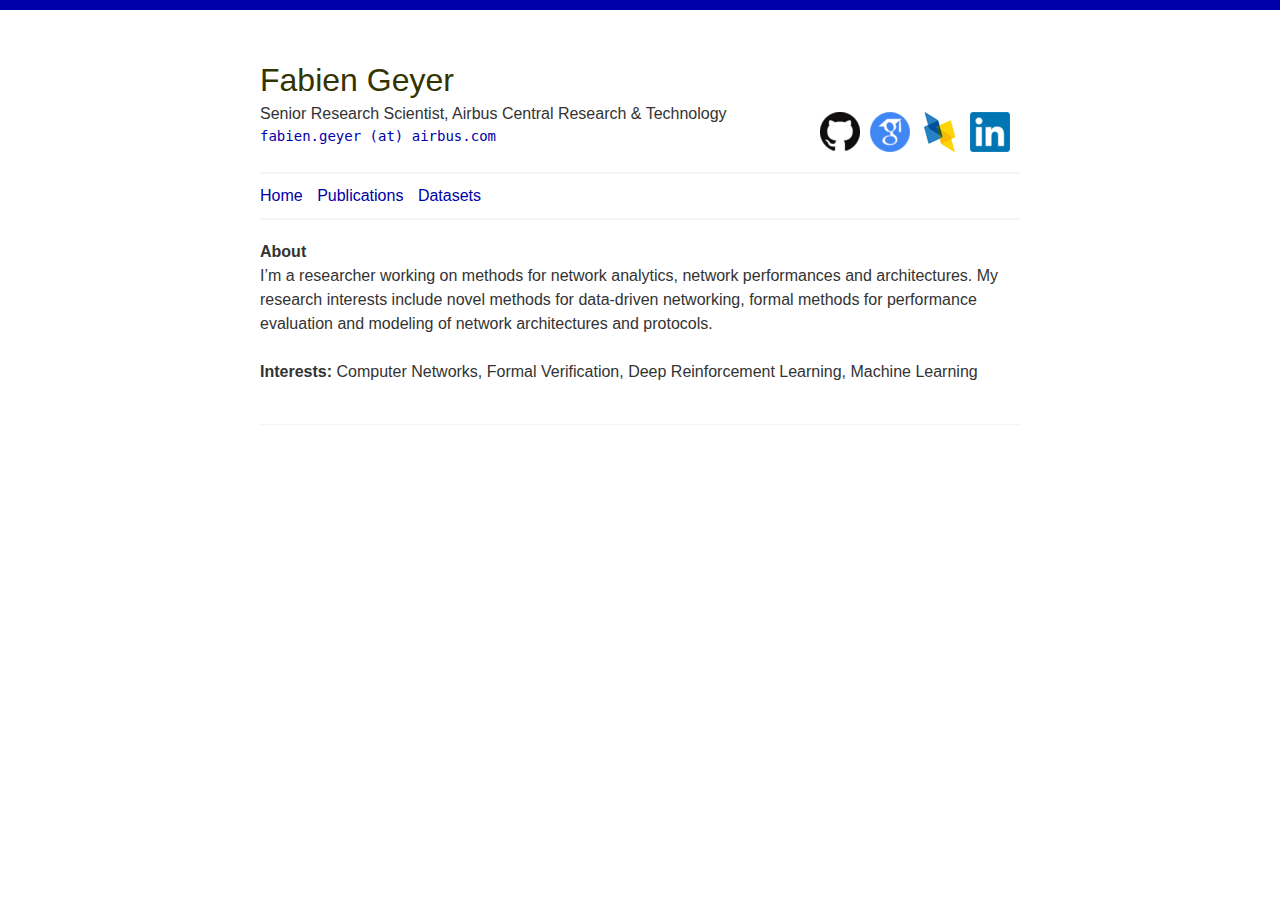
<file: index.html>
<!DOCTYPE html>
<html>
	<head>
	<meta name="generator" content="Hugo 0.112.5">
	<meta charset="utf-8" />
	<meta http-equiv="X-UA-Compatible" content="IE=edge"><title>Fabien Geyer</title><link rel="manifest" href="https://fabgeyer.github.io/site.webmanifest">
	<meta name="msapplication-TileColor" content="#00a">
	<meta name="theme-color" content="#00a">

	<meta name="viewport" content="width=device-width, initial-scale=1">
	<link rel="alternate" type="application/rss+xml" href="https://fabgeyer.github.io/index.xml" title="Fabien Geyer" />
	<meta property="og:title" content="Fabien Geyer" />
<meta property="og:description" content="" />
<meta property="og:type" content="website" />
<meta property="og:url" content="https://fabgeyer.github.io/" />
<link rel="stylesheet" type="text/css" media="screen" href="https://fabgeyer.github.io/css/normalize.css" />
	<link rel="stylesheet" type="text/css" media="screen" href="https://fabgeyer.github.io/css/main.css" />

	

	<script src="https://fabgeyer.github.io/js/main.js"></script>
</head>


	<body>
		<div class="container wrapper">
			<div class="header">
	
	<h1 class="site-title">Fabien Geyer</h1>

	<div class="site-affilation">
		<div class="affilation"><ul class="flat">
				<li class="position">Senior Research Scientist, Airbus Central Research &amp; Technology</li>
				<li class="email">fabien.geyer (at) airbus.com</li>
			</ul></div>

		<nav class="nav social">
			<ul class="flat"><li><a href="https://github.com/fabgeyer" title="GitHub"><img src="https://fabgeyer.github.io/icons/github.png" alt="[GitHub]"></a></li><li><a href="https://scholar.google.com/citations?user=UE0djwgAAAAJ" title="Google Scholar"><img src="https://fabgeyer.github.io/icons/google-scholar.png" alt="[Google Scholar]"></a></li><li><a href="https://dblp.uni-trier.de/pers/hd/g/Geyer:Fabien" title="DBLP"><img src="https://fabgeyer.github.io/icons/dblp.png" alt="[DBLP]"></a></li><li><a href="https://linkedin.com/in/fabien-geyer" title="LinkedIn"><img src="https://fabgeyer.github.io/icons/linkedin.png" alt="[LinkedIn]"></a></li>
			</ul>
		</nav>
	</div>

	<nav class="nav">
		<ul class="flat">
			
			<li><a href="/">Home</a></li>
			
			<li><a href="/publications">Publications</a></li>
			
			<li><a href="/datasets">Datasets</a></li>
			
		</ul>
	</nav>
</div>

			<div class="introduction">
	<b>About</b><span>
		I&rsquo;m a researcher working on methods for network analytics, network performances and architectures. My research interests include novel methods for data-driven networking, formal methods for performance evaluation and modeling of network architectures and protocols.
	</span>
	<br><span>
		<b>Interests:</b> Computer Networks, Formal Verification, Deep Reinforcement Learning, Machine Learning
	</span>
</div>

			<div class="introduction">
	
</div>

		</div>
		<div class="footer wrapper">
</div>

	</body>

</html>
</file>
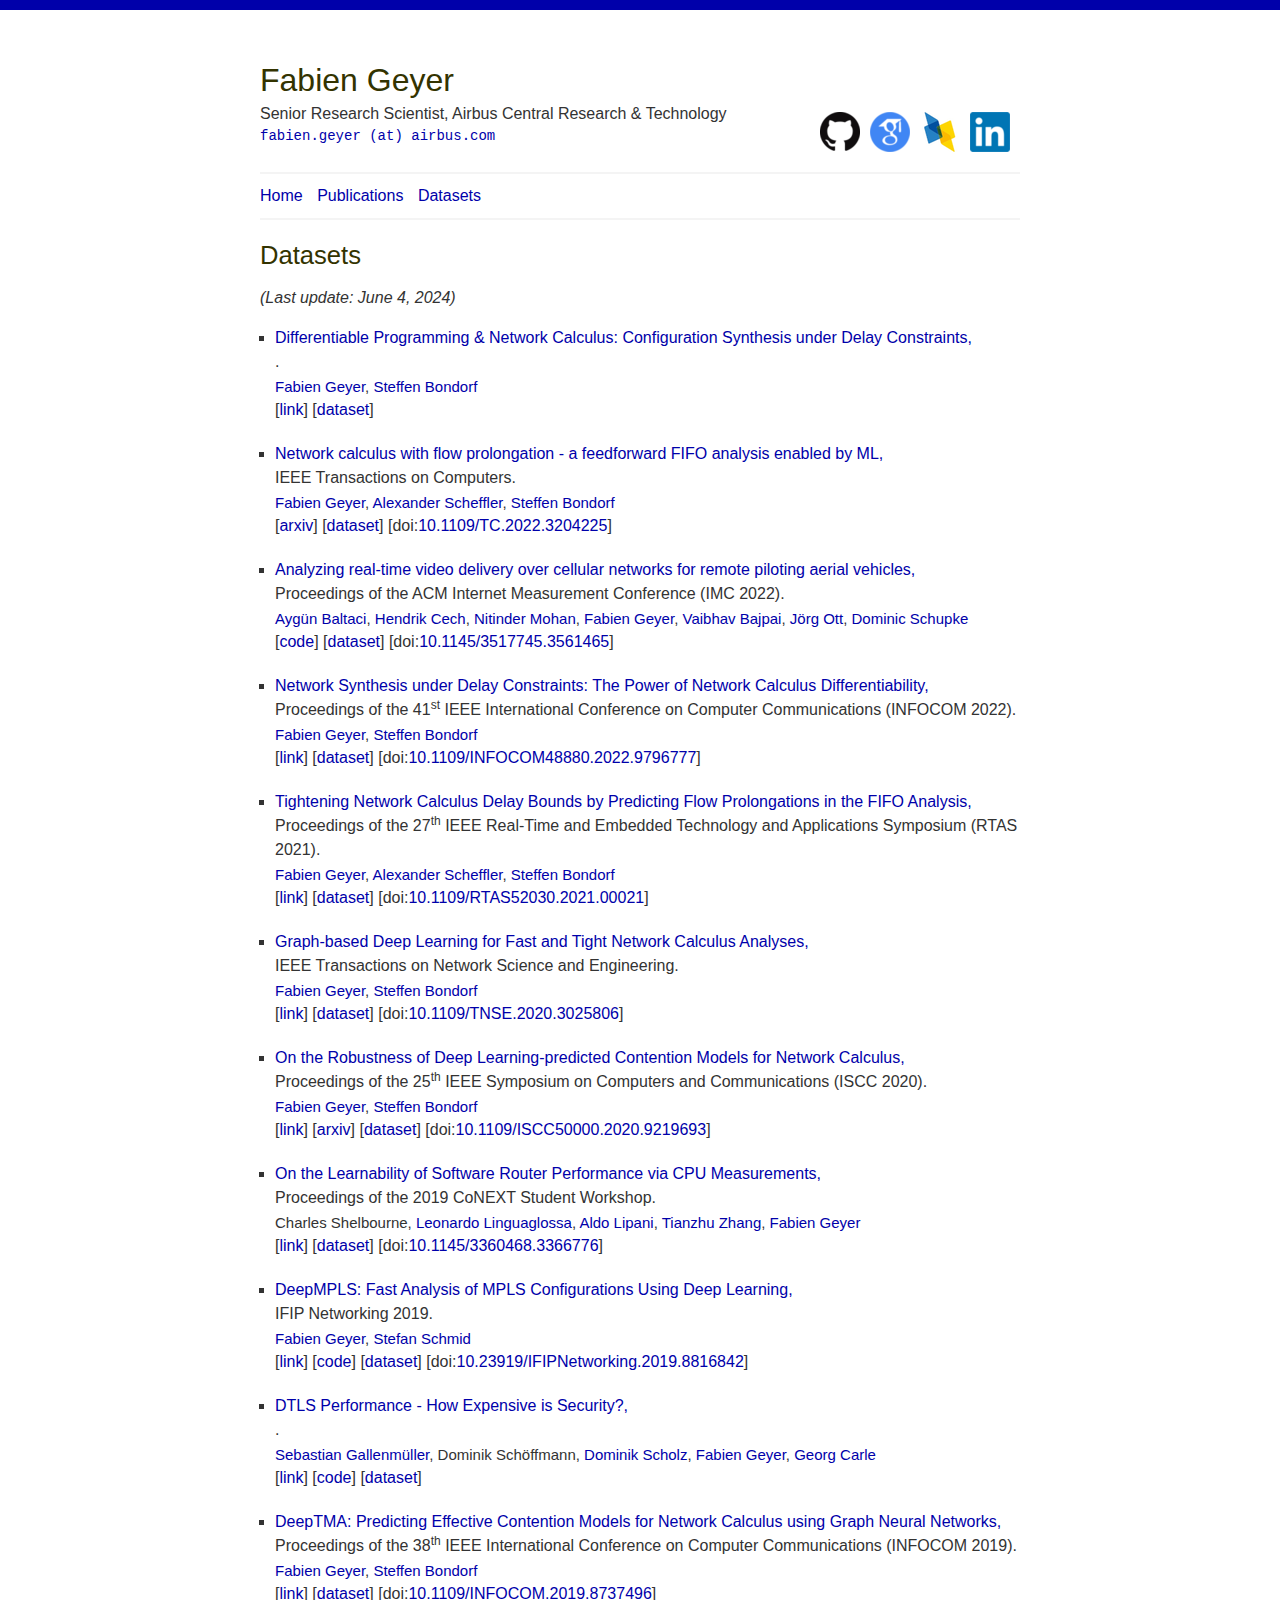
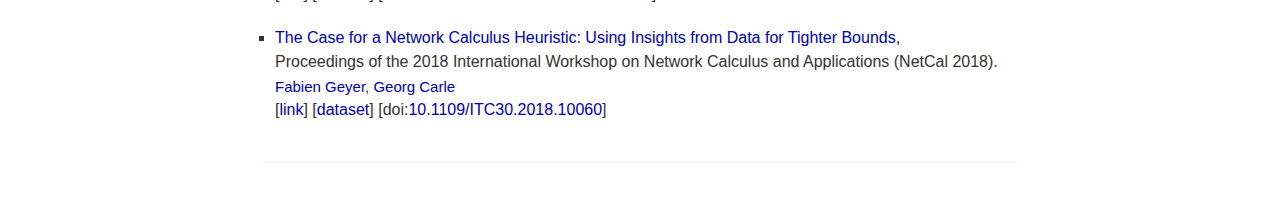
<file: datasets/index.html>
<!DOCTYPE html>
<html>
    <head>
	<meta charset="utf-8" />
	<meta http-equiv="X-UA-Compatible" content="IE=edge"><title>Datasets - Fabien Geyer</title><link rel="manifest" href="https://fabgeyer.github.io/site.webmanifest">
	<meta name="msapplication-TileColor" content="#00a">
	<meta name="theme-color" content="#00a">

	<meta name="viewport" content="width=device-width, initial-scale=1">
	<meta property="og:title" content="Datasets" />
<meta property="og:description" content="" />
<meta property="og:type" content="article" />
<meta property="og:url" content="https://fabgeyer.github.io/datasets/" /><meta property="article:section" content="" />


<link rel="stylesheet" type="text/css" media="screen" href="https://fabgeyer.github.io/css/normalize.css" />
	<link rel="stylesheet" type="text/css" media="screen" href="https://fabgeyer.github.io/css/main.css" />

	

	<script src="https://fabgeyer.github.io/js/main.js"></script>
</head>

    <body>
		<div class="container wrapper">
			<div class="header">
	
	<h1 class="site-title">Fabien Geyer</h1>

	<div class="site-affilation">
		<div class="affilation"><ul class="flat">
				<li class="position">Senior Research Scientist, Airbus Central Research &amp; Technology</li>
				<li class="email">fabien.geyer (at) airbus.com</li>
			</ul></div>

		<nav class="nav social">
			<ul class="flat"><li><a href="https://github.com/fabgeyer" title="GitHub"><img src="https://fabgeyer.github.io/icons/github.png" alt="[GitHub]"></a></li><li><a href="https://scholar.google.com/citations?user=UE0djwgAAAAJ" title="Google Scholar"><img src="https://fabgeyer.github.io/icons/google-scholar.png" alt="[Google Scholar]"></a></li><li><a href="https://dblp.uni-trier.de/pers/hd/g/Geyer:Fabien" title="DBLP"><img src="https://fabgeyer.github.io/icons/dblp.png" alt="[DBLP]"></a></li><li><a href="https://linkedin.com/in/fabien-geyer" title="LinkedIn"><img src="https://fabgeyer.github.io/icons/linkedin.png" alt="[LinkedIn]"></a></li>
			</ul>
		</nav>
	</div>

	<nav class="nav">
		<ul class="flat">
			
			<li><a href="/">Home</a></li>
			
			<li><a href="/publications">Publications</a></li>
			
			<li><a href="/datasets">Datasets</a></li>
			
		</ul>
	</nav>
</div>

			<div id="content">

<div class="content wrapper">
	
	<h3>Datasets</h3>

	<p><i>(Last update: June 4, 2024)</i></p>

	<ul class="publications">
		
		
		
		
		
		
		
		<li>
			<span class="pubtitle">
			
			<a href="http://arxiv.org/abs/2307.14280" class="publications">Differentiable Programming &amp; Network Calculus: Configuration Synthesis under Delay Constraints</a>,
			
			</span>
			.

			<span class="collaborators">
				<a href="https://fabgeyer.github.io">Fabien Geyer</a>, <a href="http://steffenbondorf.com">Steffen Bondorf</a>
			</span>

			<span class="code_blog">
				
				[<a href="http://arxiv.org/abs/2307.14280">link</a>]
				
				
				
				
				
				
				[<a href="https://github.com/fabgeyer/dataset-infocom2022">dataset</a>]
				
				
			</span>
		</li>
		
		
		
		
		
		
		
		<li>
			<span class="pubtitle">
			
			Network calculus with flow prolongation - a feedforward FIFO analysis enabled by ML,
			
			</span>
			IEEE Transactions on Computers.

			<span class="collaborators">
				<a href="https://fabgeyer.github.io">Fabien Geyer</a>, <a href="https://scholar.google.com/citations?user=5vQWnHkAAAAJ">Alexander Scheffler</a>, <a href="http://steffenbondorf.com">Steffen Bondorf</a>
			</span>

			<span class="code_blog">
				
				
				[<a href="https://arxiv.org/abs/2202.03004">arxiv</a>]
				
				
				
				
				
				[<a href="https://github.com/fabgeyer/dataset-deepfp-extension">dataset</a>]
				
				
				[doi:<a href="https://doi.org/10.1109/TC.2022.3204225">10.1109/TC.2022.3204225</a>]
				
			</span>
		</li>
		
		
		
		
		
		<li>
			<span class="pubtitle">
			
			Analyzing real-time video delivery over cellular networks for remote piloting aerial vehicles,
			
			</span>
			Proceedings of the ACM Internet Measurement Conference (IMC 2022).

			<span class="collaborators">
				<a href="https://orcid.org/0000-0003-0316-4038">Aygün Baltaci</a>, <a href="https://github.com/hendrikcech">Hendrik Cech</a>, <a href="https://scholar.google.com/citations?user=c-Ub9FYAAAAJ">Nitinder Mohan</a>, <a href="https://fabgeyer.github.io">Fabien Geyer</a>, <a href="http://www.vaibhavbajpai.com">Vaibhav Bajpai</a>, <a href="https://www.in.tum.de/cm/research-group/joerg-ott/">Jörg Ott</a>, <a href="http://www.dominic-schupke.de/">Dominic Schupke</a>
			</span>

			<span class="code_blog">
				
				
				
				
				
				[<a href="https://github.com/hendrikcech/imc22-remote-piloting">code</a>]
				
				
				[<a href="https://doi.org/10.14459/2022mp1687221">dataset</a>]
				
				
				[doi:<a href="https://doi.org/10.1145/3517745.3561465">10.1145/3517745.3561465</a>]
				
			</span>
		</li>
		
		
		
		
		
		
		
		
		
		<li>
			<span class="pubtitle">
			
			<a href="https://www.net.in.tum.de/fileadmin/bibtex/publications/papers/geyer2022infocom.pdf" class="publications">Network Synthesis under Delay Constraints: The Power of Network Calculus Differentiability</a>,
			
			</span>
			Proceedings of the 41<sup>st</sup> IEEE International Conference on Computer Communications (INFOCOM 2022).

			<span class="collaborators">
				<a href="https://fabgeyer.github.io">Fabien Geyer</a>, <a href="http://steffenbondorf.com">Steffen Bondorf</a>
			</span>

			<span class="code_blog">
				
				[<a href="https://www.net.in.tum.de/fileadmin/bibtex/publications/papers/geyer2022infocom.pdf">link</a>]
				
				
				
				
				
				
				[<a href="https://github.com/fabgeyer/dataset-infocom2022">dataset</a>]
				
				
				[doi:<a href="https://doi.org/10.1109/INFOCOM48880.2022.9796777">10.1109/INFOCOM48880.2022.9796777</a>]
				
			</span>
		</li>
		
		
		
		
		
		
		
		
		
		<li>
			<span class="pubtitle">
			
			<a href="https://www.net.in.tum.de/fileadmin/bibtex/publications/papers/geyer2021rtas.pdf" class="publications">Tightening Network Calculus Delay Bounds by Predicting Flow Prolongations in the FIFO Analysis</a>,
			
			</span>
			Proceedings of the 27<sup>th</sup> IEEE Real-Time and Embedded Technology and Applications Symposium (RTAS 2021).

			<span class="collaborators">
				<a href="https://fabgeyer.github.io">Fabien Geyer</a>, <a href="https://scholar.google.com/citations?user=5vQWnHkAAAAJ">Alexander Scheffler</a>, <a href="http://steffenbondorf.com">Steffen Bondorf</a>
			</span>

			<span class="code_blog">
				
				[<a href="https://www.net.in.tum.de/fileadmin/bibtex/publications/papers/geyer2021rtas.pdf">link</a>]
				
				
				
				
				
				
				[<a href="https://github.com/fabgeyer/dataset-rtas2021">dataset</a>]
				
				
				[doi:<a href="https://doi.org/10.1109/RTAS52030.2021.00021">10.1109/RTAS52030.2021.00021</a>]
				
			</span>
		</li>
		
		
		
		
		
		<li>
			<span class="pubtitle">
			
			<a href="https://www.net.in.tum.de/fileadmin/bibtex/publications/papers/geyer2020tnse-preprint.pdf" class="publications">Graph-based Deep Learning for Fast and Tight Network Calculus Analyses</a>,
			
			</span>
			IEEE Transactions on Network Science and Engineering.

			<span class="collaborators">
				<a href="https://fabgeyer.github.io">Fabien Geyer</a>, <a href="http://steffenbondorf.com">Steffen Bondorf</a>
			</span>

			<span class="code_blog">
				
				[<a href="https://www.net.in.tum.de/fileadmin/bibtex/publications/papers/geyer2020tnse-preprint.pdf">link</a>]
				
				
				
				
				
				
				[<a href="https://github.com/fabgeyer/dataset-deeptma-extension">dataset</a>]
				
				
				[doi:<a href="https://doi.org/10.1109/TNSE.2020.3025806">10.1109/TNSE.2020.3025806</a>]
				
			</span>
		</li>
		
		
		
		
		
		<li>
			<span class="pubtitle">
			
			<a href="https://www.net.in.tum.de/fileadmin/bibtex/publications/papers/geyer2020iscc.pdf" class="publications">On the Robustness of Deep Learning-predicted Contention Models for Network Calculus</a>,
			
			</span>
			Proceedings of the 25<sup>th</sup> IEEE Symposium on Computers and Communications (ISCC 2020).

			<span class="collaborators">
				<a href="https://fabgeyer.github.io">Fabien Geyer</a>, <a href="http://steffenbondorf.com">Steffen Bondorf</a>
			</span>

			<span class="code_blog">
				
				[<a href="https://www.net.in.tum.de/fileadmin/bibtex/publications/papers/geyer2020iscc.pdf">link</a>]
				
				
				[<a href="https://arxiv.org/abs/1911.10522">arxiv</a>]
				
				
				
				
				
				[<a href="https://github.com/fabgeyer/dataset-deeptma-extension">dataset</a>]
				
				
				[doi:<a href="https://doi.org/10.1109/ISCC50000.2020.9219693">10.1109/ISCC50000.2020.9219693</a>]
				
			</span>
		</li>
		
		
		
		
		
		<li>
			<span class="pubtitle">
			
			<a href="https://www.net.in.tum.de/fileadmin/bibtex/publications/papers/shelbourne2019conext.pdf" class="publications">On the Learnability of Software Router Performance via CPU Measurements</a>,
			
			</span>
			Proceedings of the 2019 CoNEXT Student Workshop.

			<span class="collaborators">
				Charles Shelbourne, <a href="https://perso.telecom-paristech.fr/linguaglossa/">Leonardo Linguaglossa</a>, <a href="https://aldolipani.com/">Aldo Lipani</a>, <a href="https://scholar.google.com/citations?user=dBzP08wAAAAJ">Tianzhu Zhang</a>, <a href="https://fabgeyer.github.io">Fabien Geyer</a>
			</span>

			<span class="code_blog">
				
				[<a href="https://www.net.in.tum.de/fileadmin/bibtex/publications/papers/shelbourne2019conext.pdf">link</a>]
				
				
				
				
				
				
				[<a href="https://github.com/CharlieShelbourne/master-thesis-project-tpt-ai4perf">dataset</a>]
				
				
				[doi:<a href="https://doi.org/10.1145/3360468.3366776">10.1145/3360468.3366776</a>]
				
			</span>
		</li>
		
		
		
		
		
		
		
		
		
		<li>
			<span class="pubtitle">
			
			<a href="https://www.net.in.tum.de/fileadmin/bibtex/publications/papers/geyer2019networking.pdf" class="publications">DeepMPLS: Fast Analysis of MPLS Configurations Using Deep Learning</a>,
			
			</span>
			IFIP Networking 2019.

			<span class="collaborators">
				<a href="https://fabgeyer.github.io">Fabien Geyer</a>, <a href="https://scholar.google.com/citations?user=o3Mh4FwAAAAJ">Stefan Schmid</a>
			</span>

			<span class="code_blog">
				
				[<a href="https://www.net.in.tum.de/fileadmin/bibtex/publications/papers/geyer2019networking.pdf">link</a>]
				
				
				
				
				
				[<a href="https://github.com/fabgeyer/deepmpls">code</a>]
				
				
				[<a href="https://github.com/fabgeyer/dataset-networking2019">dataset</a>]
				
				
				[doi:<a href="https://doi.org/10.23919/IFIPNetworking.2019.8816842">10.23919/IFIPNetworking.2019.8816842</a>]
				
			</span>
		</li>
		
		
		
		<li>
			<span class="pubtitle">
			
			<a href="http://arxiv.org/abs/1904.11423" class="publications">DTLS Performance - How Expensive is Security?</a>,
			
			</span>
			.

			<span class="collaborators">
				<a href="https://scholar.google.com/citations?user=Pp50-6AAAAAJ">Sebastian Gallenmüller</a>, Dominik Schöffmann, <a href="https://scholar.google.com/citations?user=9yZn9XYAAAAJ">Dominik Scholz</a>, <a href="https://fabgeyer.github.io">Fabien Geyer</a>, <a href="https://scholar.google.com/citations?user=mKJYAx0AAAAJ">Georg Carle</a>
			</span>

			<span class="code_blog">
				
				[<a href="http://arxiv.org/abs/1904.11423">link</a>]
				
				
				
				
				
				[<a href="https://git.io/MoonSec">code</a>]
				
				
				[<a href="https://git.io/Sdata">dataset</a>]
				
				
			</span>
		</li>
		
		
		
		<li>
			<span class="pubtitle">
			
			<a href="https://www.net.in.tum.de/fileadmin/bibtex/publications/papers/geyer2019infocom.pdf" class="publications">DeepTMA: Predicting Effective Contention Models for Network Calculus using Graph Neural Networks</a>,
			
			</span>
			Proceedings of the 38<sup>th</sup> IEEE International Conference on Computer Communications (INFOCOM 2019).

			<span class="collaborators">
				<a href="https://fabgeyer.github.io">Fabien Geyer</a>, <a href="http://steffenbondorf.com">Steffen Bondorf</a>
			</span>

			<span class="code_blog">
				
				[<a href="https://www.net.in.tum.de/fileadmin/bibtex/publications/papers/geyer2019infocom.pdf">link</a>]
				
				
				
				
				
				
				[<a href="https://github.com/fabgeyer/dataset-infocom2019">dataset</a>]
				
				
				[doi:<a href="https://doi.org/10.1109/INFOCOM.2019.8737496">10.1109/INFOCOM.2019.8737496</a>]
				
			</span>
		</li>
		
		
		
		
		
		
		
		
		
		<li>
			<span class="pubtitle">
			
			<a href="https://www.net.in.tum.de/fileadmin/bibtex/publications/papers/geyer2018netcal.pdf" class="publications">The Case for a Network Calculus Heuristic: Using Insights from Data for Tighter Bounds</a>,
			
			</span>
			Proceedings of the 2018 International Workshop on Network Calculus and Applications (NetCal 2018).

			<span class="collaborators">
				<a href="https://fabgeyer.github.io">Fabien Geyer</a>, <a href="https://scholar.google.com/citations?user=mKJYAx0AAAAJ">Georg Carle</a>
			</span>

			<span class="code_blog">
				
				[<a href="https://www.net.in.tum.de/fileadmin/bibtex/publications/papers/geyer2018netcal.pdf">link</a>]
				
				
				
				
				
				
				[<a href="https://github.com/fabgeyer/dataset-itc30nc">dataset</a>]
				
				
				[doi:<a href="https://doi.org/10.1109/ITC30.2018.10060">10.1109/ITC30.2018.10060</a>]
				
			</span>
		</li>
		
		
		
		
		
		
		
		
		
		
		
		
		
		
		
		
		
		
		
		
		
		
		
		
		
		
		
		
		
		
		
		
		
		
		
		
		
		
		
		
		
		
		
		
		
		
		
		
		
		
		
		
		
		
		
		
		
		
		
		
		
		</ul></div>

</div>
		</div>
        <div class="footer wrapper">
</div>

    </body>
</html>
</file>
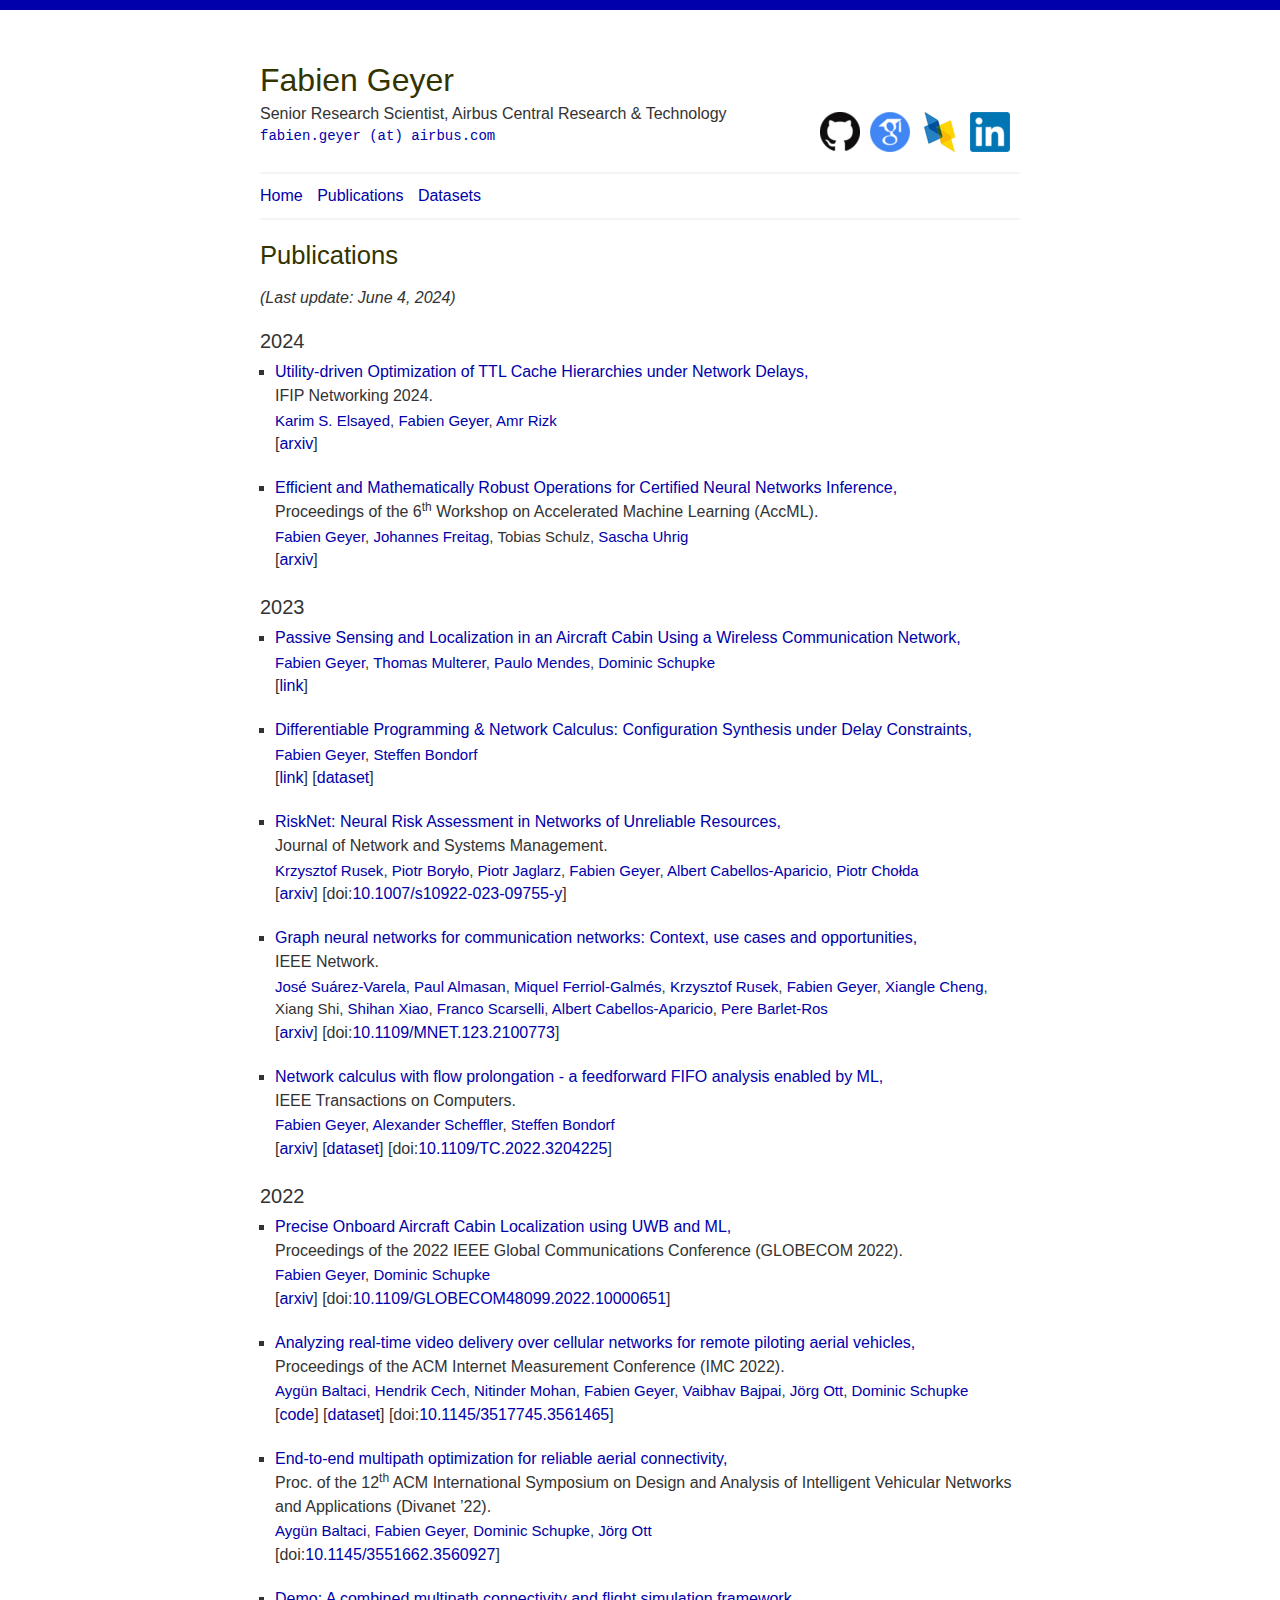
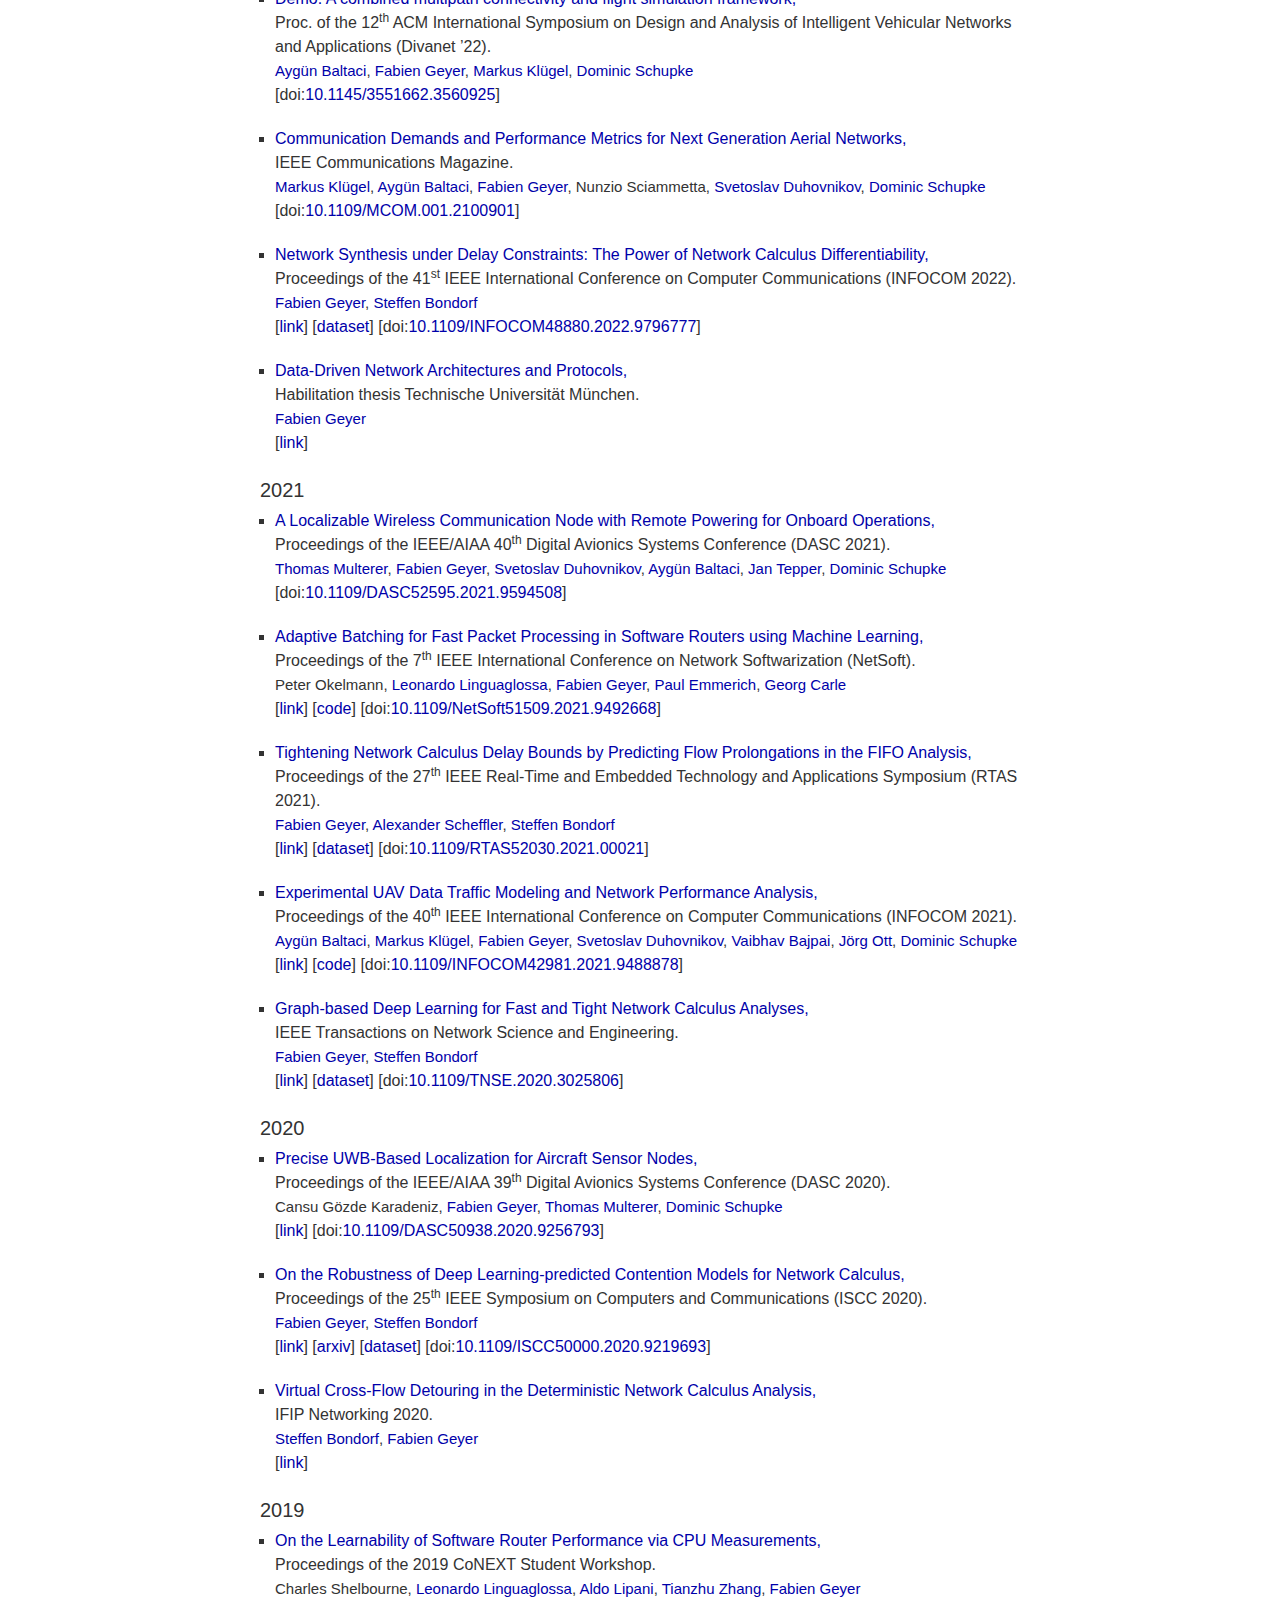
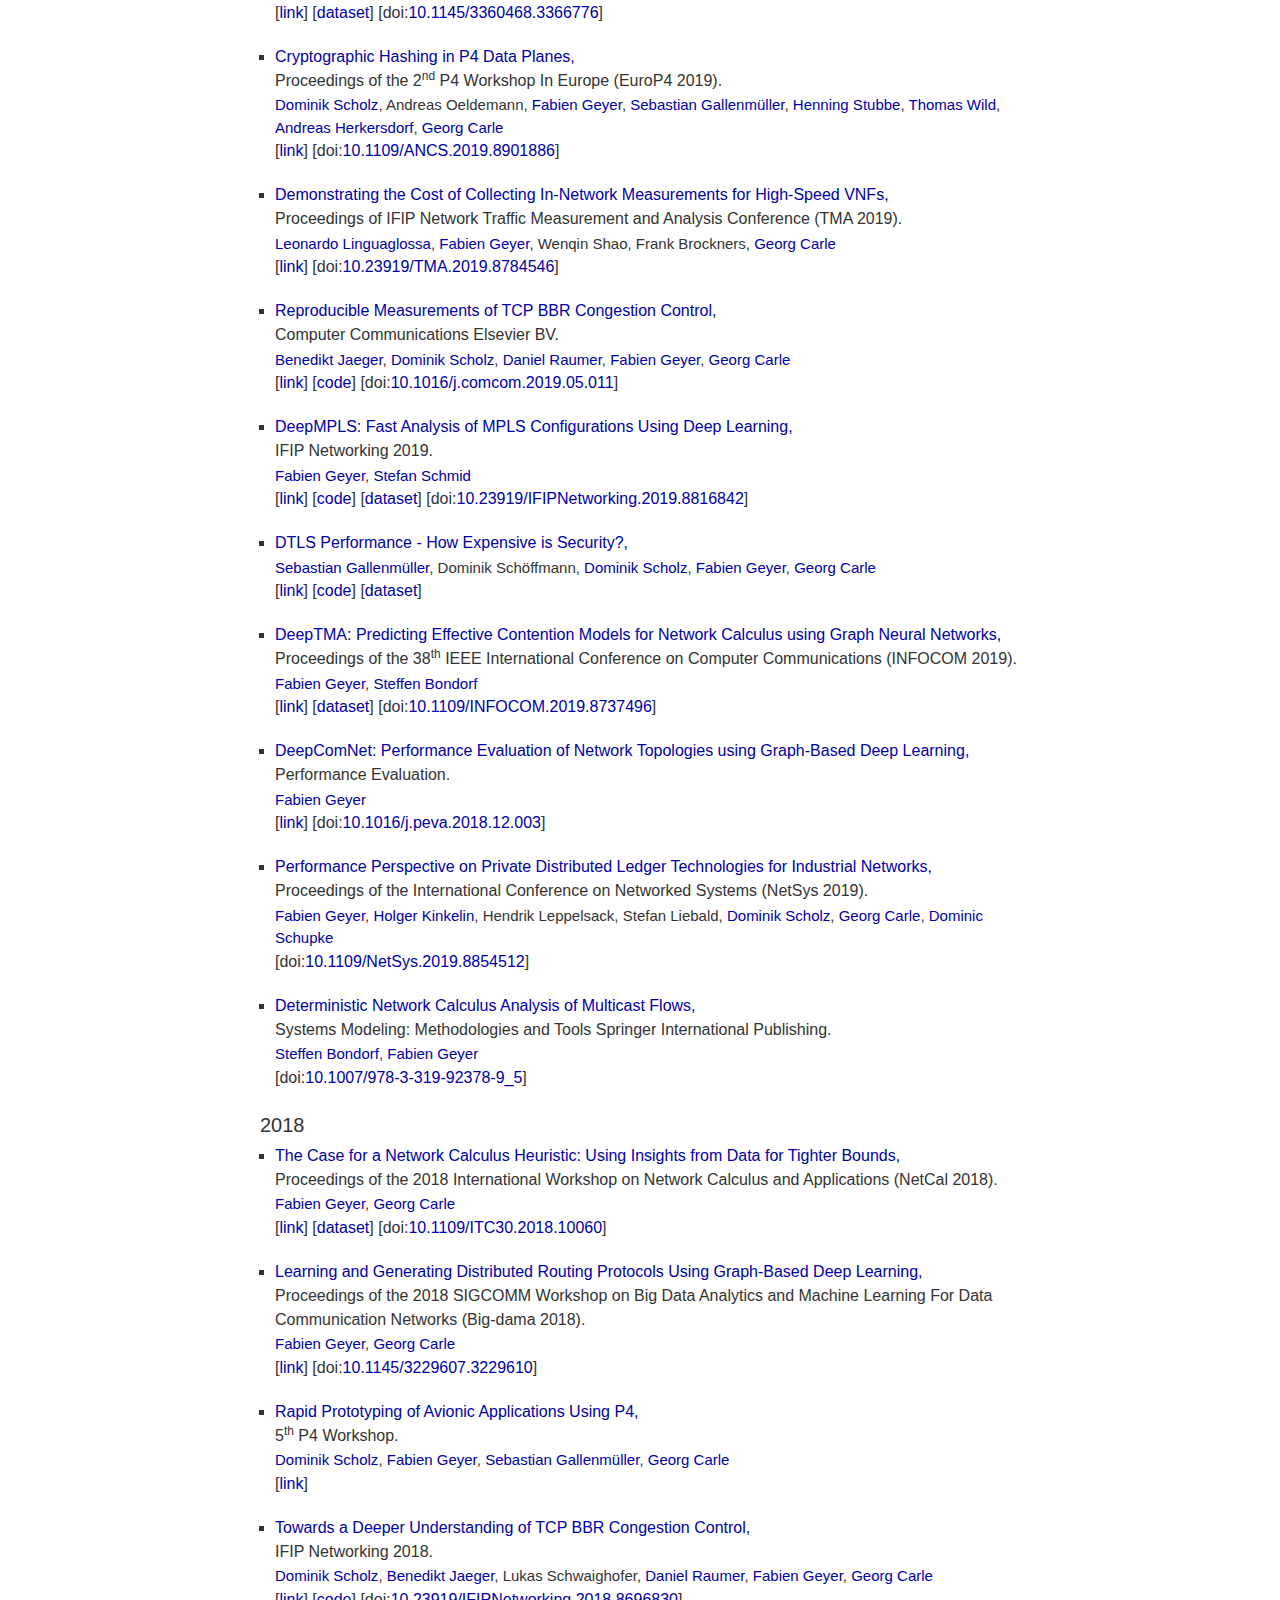
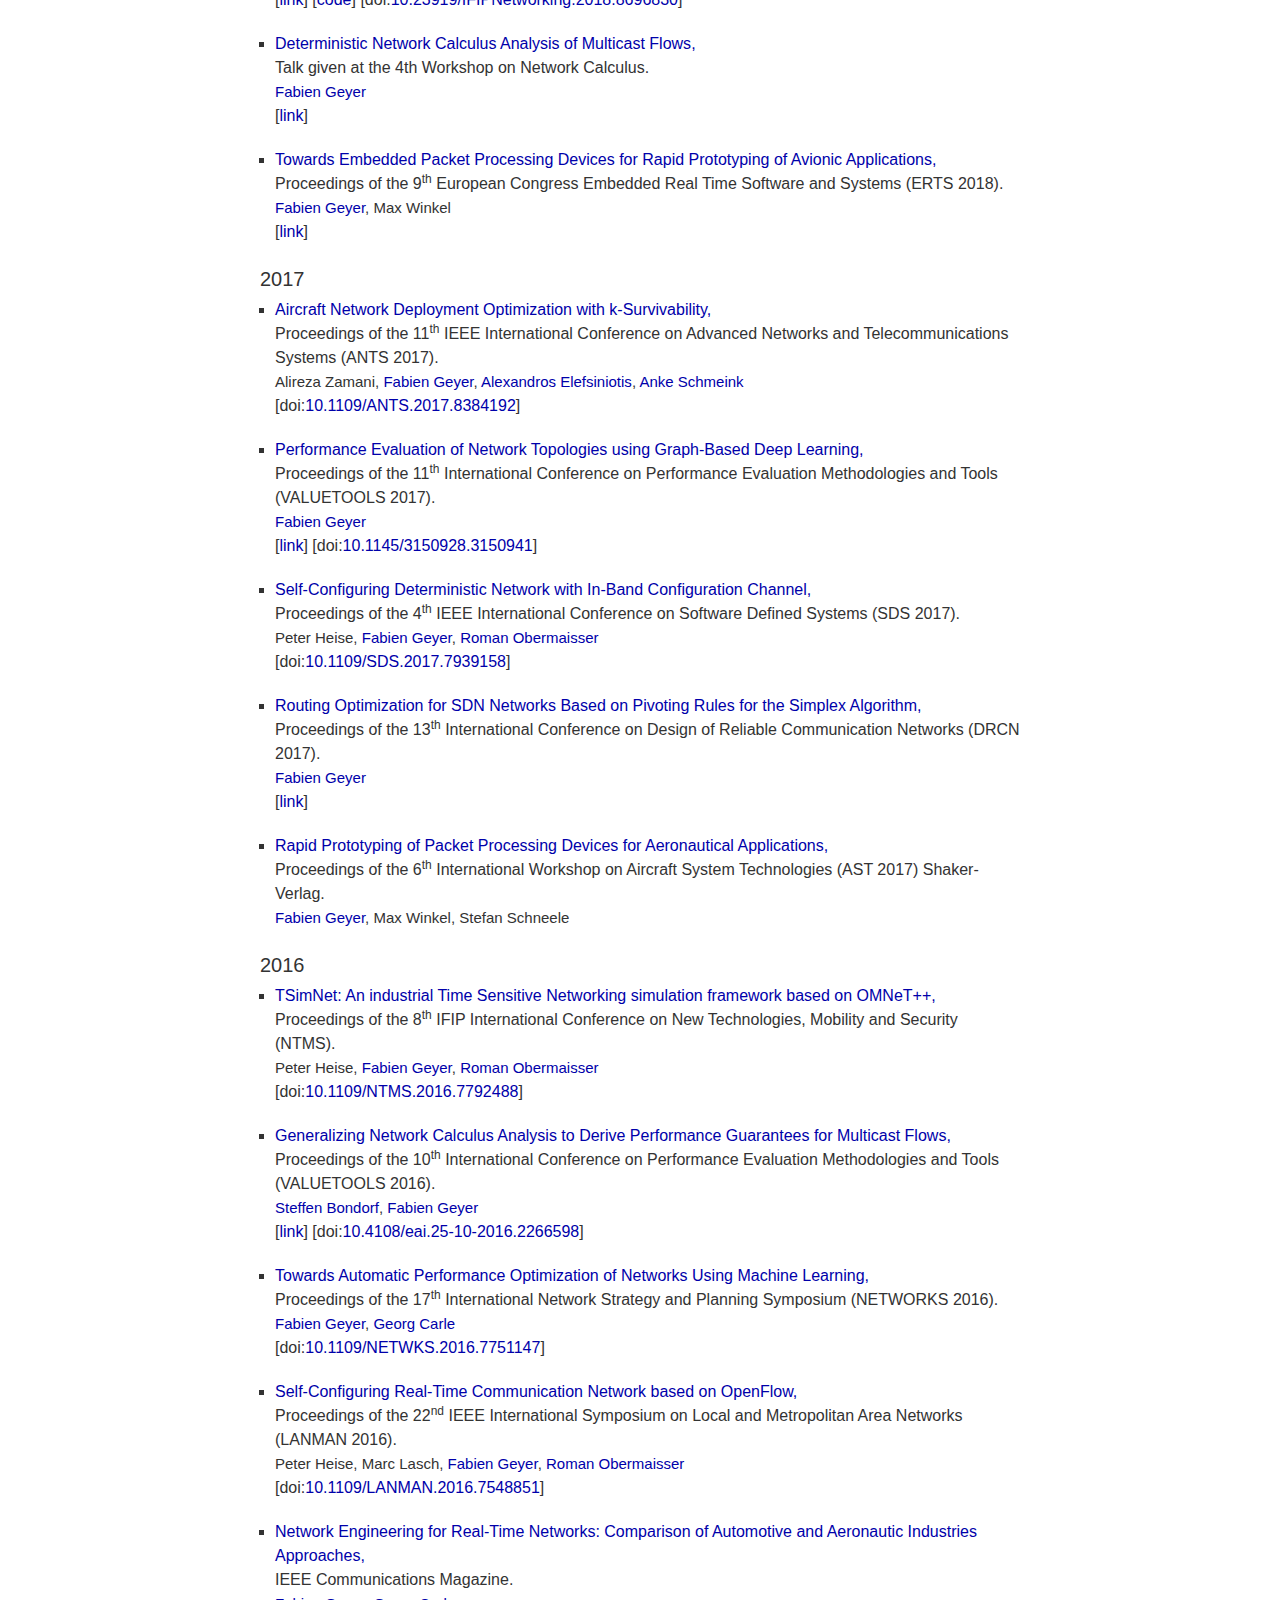
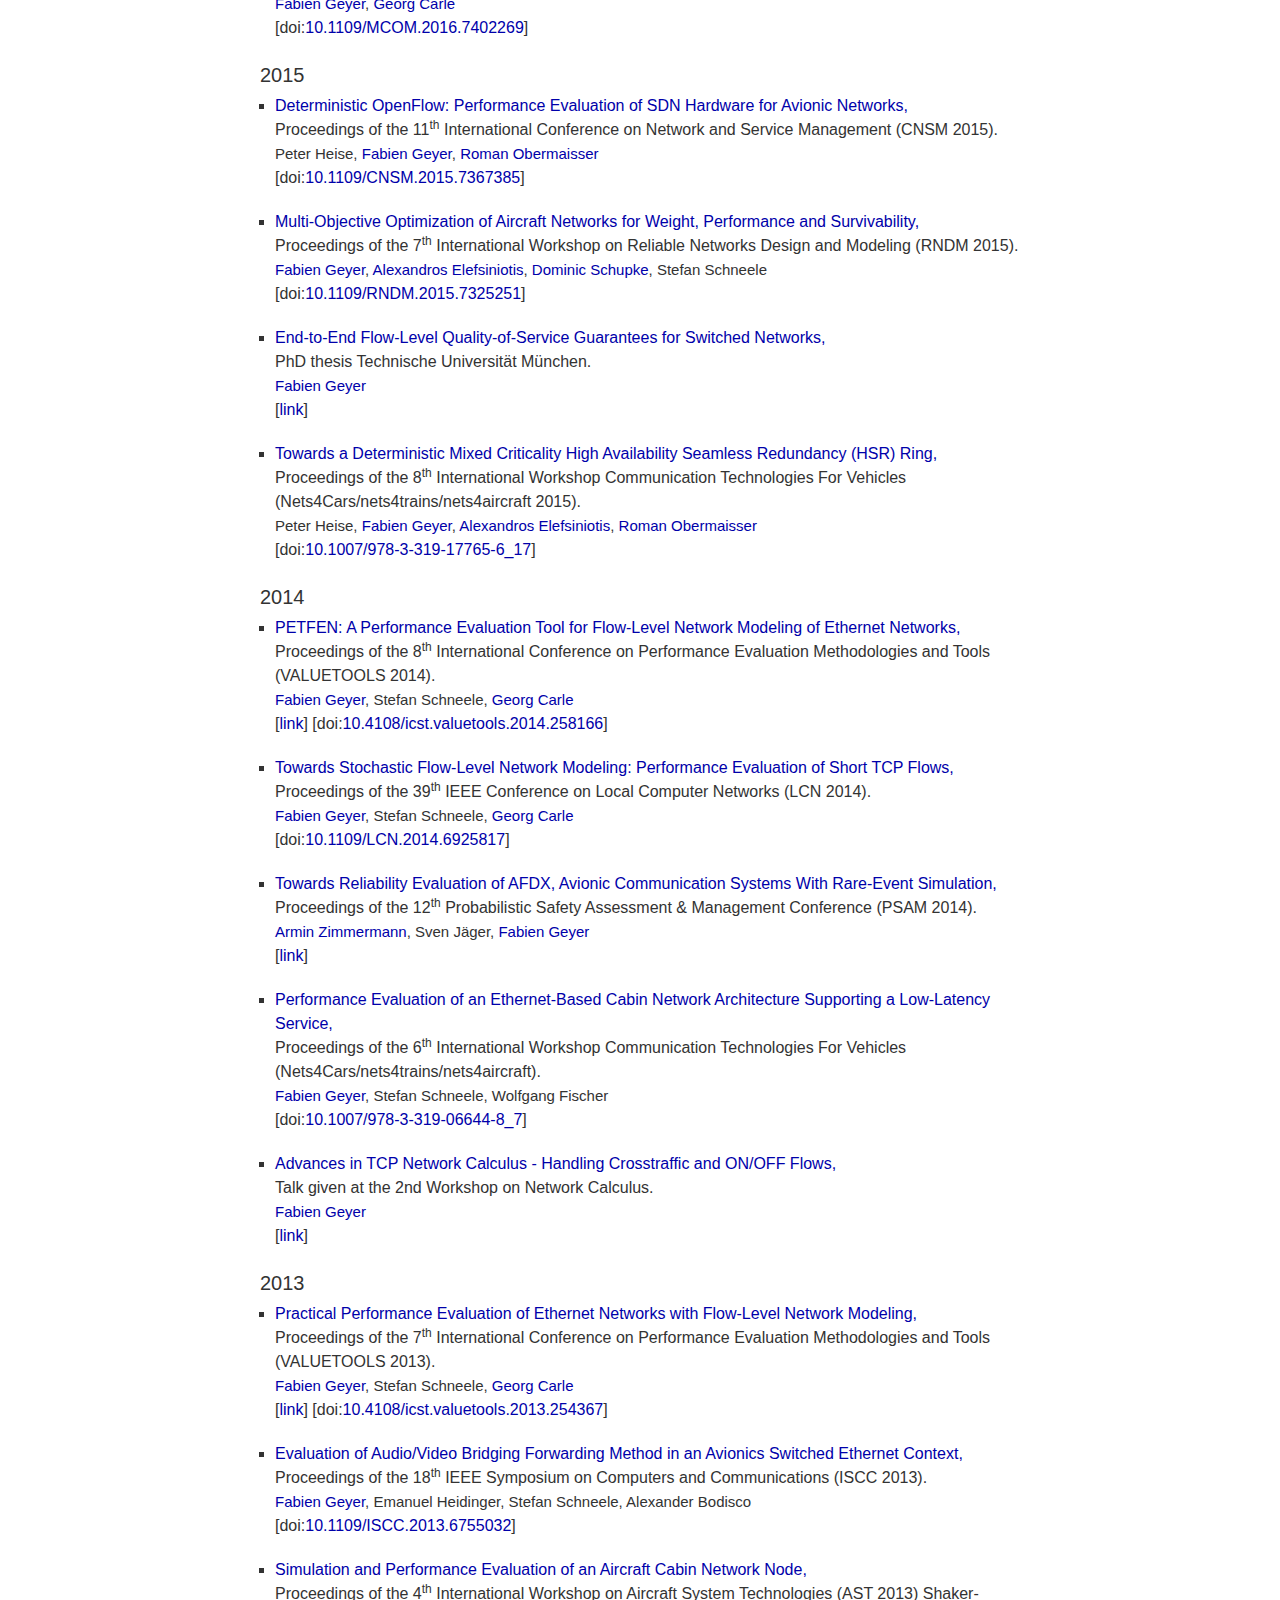
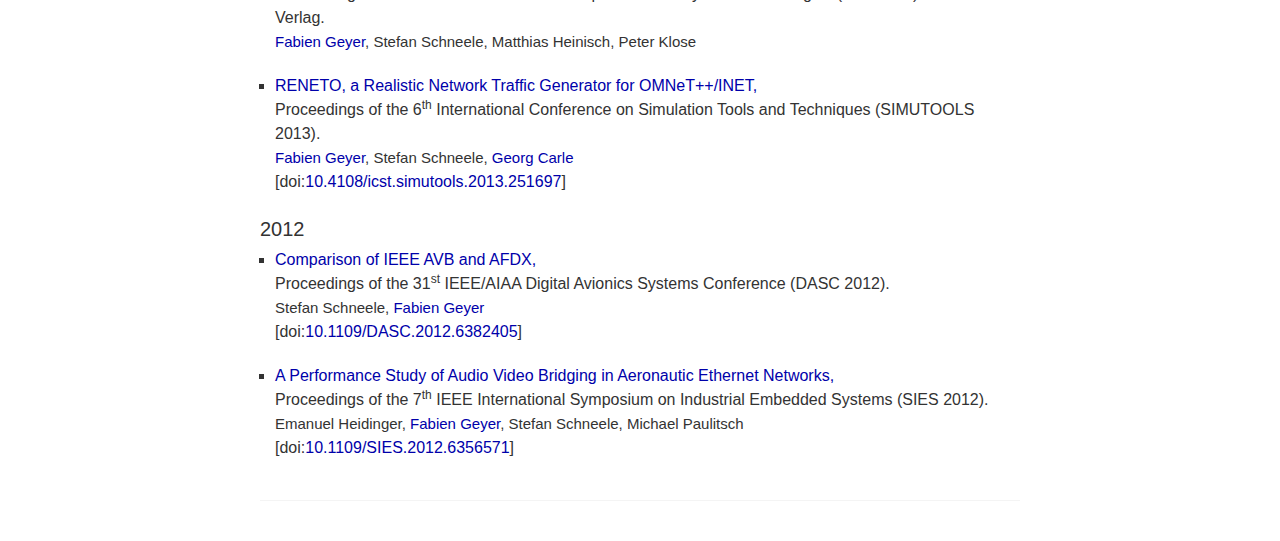
<file: publications/index.html>
<!DOCTYPE html>
<html>
    <head>
	<meta charset="utf-8" />
	<meta http-equiv="X-UA-Compatible" content="IE=edge"><title>Publications - Fabien Geyer</title><link rel="manifest" href="https://fabgeyer.github.io/site.webmanifest">
	<meta name="msapplication-TileColor" content="#00a">
	<meta name="theme-color" content="#00a">

	<meta name="viewport" content="width=device-width, initial-scale=1">
	<meta property="og:title" content="Publications" />
<meta property="og:description" content="" />
<meta property="og:type" content="article" />
<meta property="og:url" content="https://fabgeyer.github.io/publications/" /><meta property="article:section" content="" />


<link rel="stylesheet" type="text/css" media="screen" href="https://fabgeyer.github.io/css/normalize.css" />
	<link rel="stylesheet" type="text/css" media="screen" href="https://fabgeyer.github.io/css/main.css" />

	

	<script src="https://fabgeyer.github.io/js/main.js"></script>
</head>

    <body>
		<div class="container wrapper">
			<div class="header">
	
	<h1 class="site-title">Fabien Geyer</h1>

	<div class="site-affilation">
		<div class="affilation"><ul class="flat">
				<li class="position">Senior Research Scientist, Airbus Central Research &amp; Technology</li>
				<li class="email">fabien.geyer (at) airbus.com</li>
			</ul></div>

		<nav class="nav social">
			<ul class="flat"><li><a href="https://github.com/fabgeyer" title="GitHub"><img src="https://fabgeyer.github.io/icons/github.png" alt="[GitHub]"></a></li><li><a href="https://scholar.google.com/citations?user=UE0djwgAAAAJ" title="Google Scholar"><img src="https://fabgeyer.github.io/icons/google-scholar.png" alt="[Google Scholar]"></a></li><li><a href="https://dblp.uni-trier.de/pers/hd/g/Geyer:Fabien" title="DBLP"><img src="https://fabgeyer.github.io/icons/dblp.png" alt="[DBLP]"></a></li><li><a href="https://linkedin.com/in/fabien-geyer" title="LinkedIn"><img src="https://fabgeyer.github.io/icons/linkedin.png" alt="[LinkedIn]"></a></li>
			</ul>
		</nav>
	</div>

	<nav class="nav">
		<ul class="flat">
			
			<li><a href="/">Home</a></li>
			
			<li><a href="/publications">Publications</a></li>
			
			<li><a href="/datasets">Datasets</a></li>
			
		</ul>
	</nav>
</div>

			<div id="content">

<div class="content wrapper">
	
	<h3>Publications</h3>

	<p><i>(Last update: June 4, 2024)</i></p><div class="year">2024</div>

	<ul class="publications">
		
		<li>
			<span class="pubtitle">
			
			Utility-driven Optimization of TTL Cache Hierarchies under Network Delays,
			
			</span>
			IFIP Networking 2024.

			<span class="collaborators">
				<a href="https://scholar.google.com/citations?user=r6kupCMAAAAJ">Karim S. Elsayed</a>, <a href="https://fabgeyer.github.io">Fabien Geyer</a>, <a href="https://scholar.google.com.hk/citations?user=wDG4PUwAAAAJ">Amr Rizk</a>
			</span>

			<span class="code_urls">
				
				
				[<a href="https://arxiv.org/abs/2405.04402">arxiv</a>]
				
				
				
				
				
				
			</span>
		</li>
		
		<li>
			<span class="pubtitle">
			
			Efficient and Mathematically Robust Operations for Certified Neural Networks Inference,
			
			</span>
			Proceedings of the 6<sup>th</sup> Workshop on Accelerated Machine Learning (AccML).

			<span class="collaborators">
				<a href="https://fabgeyer.github.io">Fabien Geyer</a>, <a href="https://dblp.org/pid/173/8206.html">Johannes Freitag</a>, Tobias Schulz, <a href="https://dblp.org/pid/20/5553.html">Sascha Uhrig</a>
			</span>

			<span class="code_urls">
				
				
				[<a href="http://arxiv.org/abs/2401.08225">arxiv</a>]
				
				
				
				
				
				
			</span>
		</li>
		
	</ul><div class="year">2023</div>

	<ul class="publications">
		
		<li>
			<span class="pubtitle">
			
			<a href="http://arxiv.org/abs/2312.11160" class="publications">Passive Sensing and Localization in an Aircraft Cabin Using a Wireless Communication Network</a>,
			
			</span>
			

			<span class="collaborators">
				<a href="https://fabgeyer.github.io">Fabien Geyer</a>, <a href="https://orcid.org/0000-0001-9068-7181">Thomas Multerer</a>, <a href="https://scholar.google.com/citations?user=WhY3z0oAAAAJ">Paulo Mendes</a>, <a href="http://www.dominic-schupke.de/">Dominic Schupke</a>
			</span>

			<span class="code_urls">
				
				[<a href="http://arxiv.org/abs/2312.11160">link</a>]
				
				
				
				
				
				
				
			</span>
		</li>
		
		<li>
			<span class="pubtitle">
			
			<a href="http://arxiv.org/abs/2307.14280" class="publications">Differentiable Programming &amp; Network Calculus: Configuration Synthesis under Delay Constraints</a>,
			
			</span>
			

			<span class="collaborators">
				<a href="https://fabgeyer.github.io">Fabien Geyer</a>, <a href="http://steffenbondorf.com">Steffen Bondorf</a>
			</span>

			<span class="code_urls">
				
				[<a href="http://arxiv.org/abs/2307.14280">link</a>]
				
				
				
				
				
				
				[<a href="https://github.com/fabgeyer/dataset-infocom2022">dataset</a>]
				
				
			</span>
		</li>
		
		<li>
			<span class="pubtitle">
			
			RiskNet: Neural Risk Assessment in Networks of Unreliable Resources,
			
			</span>
			Journal of Network and Systems Management.

			<span class="collaborators">
				<a href="https://scholar.google.com/citations?user=Yr0DlE0AAAAJ">Krzysztof Rusek</a>, <a href="https://scholar.google.com/citations?user=cXgWKIIAAAAJ">Piotr Boryło</a>, <a href="https://scholar.google.com/citations?user=myR4_TIAAAAJ">Piotr Jaglarz</a>, <a href="https://fabgeyer.github.io">Fabien Geyer</a>, <a href="https://scholar.google.com/citations?user=G5f_Mp8AAAAJ">Albert Cabellos-Aparicio</a>, <a href="https://scholar.google.com/citations?user=OrV0F5wAAAAJ">Piotr Chołda</a>
			</span>

			<span class="code_urls">
				
				
				[<a href="https://arxiv.org/abs/2201.12263">arxiv</a>]
				
				
				
				
				
				
				[doi:<a href="https://doi.org/10.1007/s10922-023-09755-y">10.1007/s10922-023-09755-y</a>]
				
			</span>
		</li>
		
		<li>
			<span class="pubtitle">
			
			Graph neural networks for communication networks: Context, use cases and opportunities,
			
			</span>
			IEEE Network.

			<span class="collaborators">
				<a href="https://scholar.google.com/citations?user=vUByXE0AAAAJ">José Suárez-Varela</a>, <a href="https://scholar.google.com/citations?user=av4-NTcAAAAJ">Paul Almasan</a>, <a href="https://scholar.google.com/citations?user=thGWefQAAAAJ">Miquel Ferriol-Galmés</a>, <a href="https://scholar.google.com/citations?user=Yr0DlE0AAAAJ">Krzysztof Rusek</a>, <a href="https://fabgeyer.github.io">Fabien Geyer</a>, <a href="https://scholar.google.com/citations?user=Dj_syNUAAAAJ">Xiangle Cheng</a>, Xiang Shi, <a href="https://scholar.google.com/citations?user=1mQn9IsAAAAJ">Shihan Xiao</a>, <a href="https://scholar.google.com/citations?user=hpbukAgAAAAJ">Franco Scarselli</a>, <a href="https://scholar.google.com/citations?user=G5f_Mp8AAAAJ">Albert Cabellos-Aparicio</a>, <a href="https://scholar.google.com/citations?user=3honKjcAAAAJ">Pere Barlet-Ros</a>
			</span>

			<span class="code_urls">
				
				
				[<a href="https://arxiv.org/abs/2112.14792">arxiv</a>]
				
				
				
				
				
				
				[doi:<a href="https://doi.org/10.1109/MNET.123.2100773">10.1109/MNET.123.2100773</a>]
				
			</span>
		</li>
		
		<li>
			<span class="pubtitle">
			
			Network calculus with flow prolongation - a feedforward FIFO analysis enabled by ML,
			
			</span>
			IEEE Transactions on Computers.

			<span class="collaborators">
				<a href="https://fabgeyer.github.io">Fabien Geyer</a>, <a href="https://scholar.google.com/citations?user=5vQWnHkAAAAJ">Alexander Scheffler</a>, <a href="http://steffenbondorf.com">Steffen Bondorf</a>
			</span>

			<span class="code_urls">
				
				
				[<a href="https://arxiv.org/abs/2202.03004">arxiv</a>]
				
				
				
				
				
				[<a href="https://github.com/fabgeyer/dataset-deepfp-extension">dataset</a>]
				
				
				[doi:<a href="https://doi.org/10.1109/TC.2022.3204225">10.1109/TC.2022.3204225</a>]
				
			</span>
		</li>
		
	</ul><div class="year">2022</div>

	<ul class="publications">
		
		<li>
			<span class="pubtitle">
			
			Precise Onboard Aircraft Cabin Localization using UWB and ML,
			
			</span>
			Proceedings of the 2022 IEEE Global Communications Conference (GLOBECOM 2022).

			<span class="collaborators">
				<a href="https://fabgeyer.github.io">Fabien Geyer</a>, <a href="http://www.dominic-schupke.de/">Dominic Schupke</a>
			</span>

			<span class="code_urls">
				
				
				[<a href="https://arxiv.org/abs/2203.08403">arxiv</a>]
				
				
				
				
				
				
				[doi:<a href="https://doi.org/10.1109/GLOBECOM48099.2022.10000651">10.1109/GLOBECOM48099.2022.10000651</a>]
				
			</span>
		</li>
		
		<li>
			<span class="pubtitle">
			
			Analyzing real-time video delivery over cellular networks for remote piloting aerial vehicles,
			
			</span>
			Proceedings of the ACM Internet Measurement Conference (IMC 2022).

			<span class="collaborators">
				<a href="https://orcid.org/0000-0003-0316-4038">Aygün Baltaci</a>, <a href="https://github.com/hendrikcech">Hendrik Cech</a>, <a href="https://scholar.google.com/citations?user=c-Ub9FYAAAAJ">Nitinder Mohan</a>, <a href="https://fabgeyer.github.io">Fabien Geyer</a>, <a href="http://www.vaibhavbajpai.com">Vaibhav Bajpai</a>, <a href="https://www.in.tum.de/cm/research-group/joerg-ott/">Jörg Ott</a>, <a href="http://www.dominic-schupke.de/">Dominic Schupke</a>
			</span>

			<span class="code_urls">
				
				
				
				
				
				[<a href="https://github.com/hendrikcech/imc22-remote-piloting">code</a>]
				
				
				[<a href="https://doi.org/10.14459/2022mp1687221">dataset</a>]
				
				
				[doi:<a href="https://doi.org/10.1145/3517745.3561465">10.1145/3517745.3561465</a>]
				
			</span>
		</li>
		
		<li>
			<span class="pubtitle">
			
			End-to-end multipath optimization for reliable aerial connectivity,
			
			</span>
			Proc. of the 12<sup>th</sup> ACM International Symposium on Design and Analysis of Intelligent Vehicular Networks and Applications (Divanet ’22).

			<span class="collaborators">
				<a href="https://orcid.org/0000-0003-0316-4038">Aygün Baltaci</a>, <a href="https://fabgeyer.github.io">Fabien Geyer</a>, <a href="http://www.dominic-schupke.de/">Dominic Schupke</a>, <a href="https://www.in.tum.de/cm/research-group/joerg-ott/">Jörg Ott</a>
			</span>

			<span class="code_urls">
				
				
				
				
				
				
				
				[doi:<a href="https://doi.org/10.1145/3551662.3560927">10.1145/3551662.3560927</a>]
				
			</span>
		</li>
		
		<li>
			<span class="pubtitle">
			
			Demo: A combined multipath connectivity and flight simulation framework,
			
			</span>
			Proc. of the 12<sup>th</sup> ACM International Symposium on Design and Analysis of Intelligent Vehicular Networks and Applications (Divanet ’22).

			<span class="collaborators">
				<a href="https://orcid.org/0000-0003-0316-4038">Aygün Baltaci</a>, <a href="https://fabgeyer.github.io">Fabien Geyer</a>, <a href="https://scholar.google.com/citations?user=m0YQVr8AAAAJ">Markus Klügel</a>, <a href="http://www.dominic-schupke.de/">Dominic Schupke</a>
			</span>

			<span class="code_urls">
				
				
				
				
				
				
				
				[doi:<a href="https://doi.org/10.1145/3551662.3560925">10.1145/3551662.3560925</a>]
				
			</span>
		</li>
		
		<li>
			<span class="pubtitle">
			
			Communication Demands and Performance Metrics for Next Generation Aerial Networks,
			
			</span>
			IEEE Communications Magazine.

			<span class="collaborators">
				<a href="https://scholar.google.com/citations?user=m0YQVr8AAAAJ">Markus Klügel</a>, <a href="https://orcid.org/0000-0003-0316-4038">Aygün Baltaci</a>, <a href="https://fabgeyer.github.io">Fabien Geyer</a>, Nunzio Sciammetta, <a href="https://scholar.google.com/citations?user=7mcWH1kAAAAJ">Svetoslav Duhovnikov</a>, <a href="http://www.dominic-schupke.de/">Dominic Schupke</a>
			</span>

			<span class="code_urls">
				
				
				
				
				
				
				
				[doi:<a href="https://doi.org/10.1109/MCOM.001.2100901">10.1109/MCOM.001.2100901</a>]
				
			</span>
		</li>
		
		<li>
			<span class="pubtitle">
			
			<a href="https://www.net.in.tum.de/fileadmin/bibtex/publications/papers/geyer2022infocom.pdf" class="publications">Network Synthesis under Delay Constraints: The Power of Network Calculus Differentiability</a>,
			
			</span>
			Proceedings of the 41<sup>st</sup> IEEE International Conference on Computer Communications (INFOCOM 2022).

			<span class="collaborators">
				<a href="https://fabgeyer.github.io">Fabien Geyer</a>, <a href="http://steffenbondorf.com">Steffen Bondorf</a>
			</span>

			<span class="code_urls">
				
				[<a href="https://www.net.in.tum.de/fileadmin/bibtex/publications/papers/geyer2022infocom.pdf">link</a>]
				
				
				
				
				
				
				[<a href="https://github.com/fabgeyer/dataset-infocom2022">dataset</a>]
				
				
				[doi:<a href="https://doi.org/10.1109/INFOCOM48880.2022.9796777">10.1109/INFOCOM48880.2022.9796777</a>]
				
			</span>
		</li>
		
		<li>
			<span class="pubtitle">
			
			<a href="https://mediatum.ub.tum.de/doc/1662409/1662409.pdf" class="publications">Data-Driven Network Architectures and Protocols</a>,
			
			</span>
			Habilitation thesis Technische Universität München.

			<span class="collaborators">
				<a href="https://fabgeyer.github.io">Fabien Geyer</a>
			</span>

			<span class="code_urls">
				
				[<a href="https://mediatum.ub.tum.de/doc/1662409/1662409.pdf">link</a>]
				
				
				
				
				
				
				
			</span>
		</li>
		
	</ul><div class="year">2021</div>

	<ul class="publications">
		
		<li>
			<span class="pubtitle">
			
			A Localizable Wireless Communication Node with Remote Powering for Onboard Operations,
			
			</span>
			Proceedings of the IEEE/AIAA 40<sup>th</sup> Digital Avionics Systems Conference (DASC 2021).

			<span class="collaborators">
				<a href="https://orcid.org/0000-0001-9068-7181">Thomas Multerer</a>, <a href="https://fabgeyer.github.io">Fabien Geyer</a>, <a href="https://scholar.google.com/citations?user=7mcWH1kAAAAJ">Svetoslav Duhovnikov</a>, <a href="https://orcid.org/0000-0003-0316-4038">Aygün Baltaci</a>, <a href="https://scholar.google.com/citations?user=v4SR7eYAAAAJ">Jan Tepper</a>, <a href="http://www.dominic-schupke.de/">Dominic Schupke</a>
			</span>

			<span class="code_urls">
				
				
				
				
				
				
				
				[doi:<a href="https://doi.org/10.1109/DASC52595.2021.9594508">10.1109/DASC52595.2021.9594508</a>]
				
			</span>
		</li>
		
		<li>
			<span class="pubtitle">
			
			<a href="https://www.net.in.tum.de/fileadmin/bibtex/publications/papers/okelmann2021netsoft.pdf" class="publications">Adaptive Batching for Fast Packet Processing in Software Routers using Machine Learning</a>,
			
			</span>
			Proceedings of the 7<sup>th</sup> IEEE International Conference on Network Softwarization (NetSoft).

			<span class="collaborators">
				Peter Okelmann, <a href="https://perso.telecom-paristech.fr/linguaglossa/">Leonardo Linguaglossa</a>, <a href="https://fabgeyer.github.io">Fabien Geyer</a>, <a href="https://scholar.google.com/citations?user=-E188V8AAAAJ">Paul Emmerich</a>, <a href="https://scholar.google.com/citations?user=mKJYAx0AAAAJ">Georg Carle</a>
			</span>

			<span class="code_urls">
				
				[<a href="https://www.net.in.tum.de/fileadmin/bibtex/publications/papers/okelmann2021netsoft.pdf">link</a>]
				
				
				
				
				
				[<a href="https://github.com/pogobanane/vpp-testing">code</a>]
				
				
				
				[doi:<a href="https://doi.org/10.1109/NetSoft51509.2021.9492668">10.1109/NetSoft51509.2021.9492668</a>]
				
			</span>
		</li>
		
		<li>
			<span class="pubtitle">
			
			<a href="https://www.net.in.tum.de/fileadmin/bibtex/publications/papers/geyer2021rtas.pdf" class="publications">Tightening Network Calculus Delay Bounds by Predicting Flow Prolongations in the FIFO Analysis</a>,
			
			</span>
			Proceedings of the 27<sup>th</sup> IEEE Real-Time and Embedded Technology and Applications Symposium (RTAS 2021).

			<span class="collaborators">
				<a href="https://fabgeyer.github.io">Fabien Geyer</a>, <a href="https://scholar.google.com/citations?user=5vQWnHkAAAAJ">Alexander Scheffler</a>, <a href="http://steffenbondorf.com">Steffen Bondorf</a>
			</span>

			<span class="code_urls">
				
				[<a href="https://www.net.in.tum.de/fileadmin/bibtex/publications/papers/geyer2021rtas.pdf">link</a>]
				
				
				
				
				
				
				[<a href="https://github.com/fabgeyer/dataset-rtas2021">dataset</a>]
				
				
				[doi:<a href="https://doi.org/10.1109/RTAS52030.2021.00021">10.1109/RTAS52030.2021.00021</a>]
				
			</span>
		</li>
		
		<li>
			<span class="pubtitle">
			
			<a href="https://www.net.in.tum.de/fileadmin/bibtex/publications/papers/baltaci2021infocom.pdf" class="publications">Experimental UAV Data Traffic Modeling and Network Performance Analysis</a>,
			
			</span>
			Proceedings of the 40<sup>th</sup> IEEE International Conference on Computer Communications (INFOCOM 2021).

			<span class="collaborators">
				<a href="https://orcid.org/0000-0003-0316-4038">Aygün Baltaci</a>, <a href="https://scholar.google.com/citations?user=m0YQVr8AAAAJ">Markus Klügel</a>, <a href="https://fabgeyer.github.io">Fabien Geyer</a>, <a href="https://scholar.google.com/citations?user=7mcWH1kAAAAJ">Svetoslav Duhovnikov</a>, <a href="http://www.vaibhavbajpai.com">Vaibhav Bajpai</a>, <a href="https://www.in.tum.de/cm/research-group/joerg-ott/">Jörg Ott</a>, <a href="http://www.dominic-schupke.de/">Dominic Schupke</a>
			</span>

			<span class="code_urls">
				
				[<a href="https://www.net.in.tum.de/fileadmin/bibtex/publications/papers/baltaci2021infocom.pdf">link</a>]
				
				
				
				
				
				[<a href="https://github.com/aygunbaltaci/AVIATOR">code</a>]
				
				
				
				[doi:<a href="https://doi.org/10.1109/INFOCOM42981.2021.9488878">10.1109/INFOCOM42981.2021.9488878</a>]
				
			</span>
		</li>
		
		<li>
			<span class="pubtitle">
			
			<a href="https://www.net.in.tum.de/fileadmin/bibtex/publications/papers/geyer2020tnse-preprint.pdf" class="publications">Graph-based Deep Learning for Fast and Tight Network Calculus Analyses</a>,
			
			</span>
			IEEE Transactions on Network Science and Engineering.

			<span class="collaborators">
				<a href="https://fabgeyer.github.io">Fabien Geyer</a>, <a href="http://steffenbondorf.com">Steffen Bondorf</a>
			</span>

			<span class="code_urls">
				
				[<a href="https://www.net.in.tum.de/fileadmin/bibtex/publications/papers/geyer2020tnse-preprint.pdf">link</a>]
				
				
				
				
				
				
				[<a href="https://github.com/fabgeyer/dataset-deeptma-extension">dataset</a>]
				
				
				[doi:<a href="https://doi.org/10.1109/TNSE.2020.3025806">10.1109/TNSE.2020.3025806</a>]
				
			</span>
		</li>
		
	</ul><div class="year">2020</div>

	<ul class="publications">
		
		<li>
			<span class="pubtitle">
			
			<a href="https://www.net.in.tum.de/fileadmin/bibtex/publications/papers/karadeniz2020dasc.pdf" class="publications">Precise UWB-Based Localization for Aircraft Sensor Nodes</a>,
			
			</span>
			Proceedings of the IEEE/AIAA 39<sup>th</sup> Digital Avionics Systems Conference (DASC 2020).

			<span class="collaborators">
				Cansu Gözde Karadeniz, <a href="https://fabgeyer.github.io">Fabien Geyer</a>, <a href="https://orcid.org/0000-0001-9068-7181">Thomas Multerer</a>, <a href="http://www.dominic-schupke.de/">Dominic Schupke</a>
			</span>

			<span class="code_urls">
				
				[<a href="https://www.net.in.tum.de/fileadmin/bibtex/publications/papers/karadeniz2020dasc.pdf">link</a>]
				
				
				
				
				
				
				
				[doi:<a href="https://doi.org/10.1109/DASC50938.2020.9256793">10.1109/DASC50938.2020.9256793</a>]
				
			</span>
		</li>
		
		<li>
			<span class="pubtitle">
			
			<a href="https://www.net.in.tum.de/fileadmin/bibtex/publications/papers/geyer2020iscc.pdf" class="publications">On the Robustness of Deep Learning-predicted Contention Models for Network Calculus</a>,
			
			</span>
			Proceedings of the 25<sup>th</sup> IEEE Symposium on Computers and Communications (ISCC 2020).

			<span class="collaborators">
				<a href="https://fabgeyer.github.io">Fabien Geyer</a>, <a href="http://steffenbondorf.com">Steffen Bondorf</a>
			</span>

			<span class="code_urls">
				
				[<a href="https://www.net.in.tum.de/fileadmin/bibtex/publications/papers/geyer2020iscc.pdf">link</a>]
				
				
				[<a href="https://arxiv.org/abs/1911.10522">arxiv</a>]
				
				
				
				
				
				[<a href="https://github.com/fabgeyer/dataset-deeptma-extension">dataset</a>]
				
				
				[doi:<a href="https://doi.org/10.1109/ISCC50000.2020.9219693">10.1109/ISCC50000.2020.9219693</a>]
				
			</span>
		</li>
		
		<li>
			<span class="pubtitle">
			
			<a href="https://www.net.in.tum.de/fileadmin/bibtex/publications/papers/bondorf2020networking.pdf" class="publications">Virtual Cross-Flow Detouring in the Deterministic Network Calculus Analysis</a>,
			
			</span>
			IFIP Networking 2020.

			<span class="collaborators">
				<a href="http://steffenbondorf.com">Steffen Bondorf</a>, <a href="https://fabgeyer.github.io">Fabien Geyer</a>
			</span>

			<span class="code_urls">
				
				[<a href="https://www.net.in.tum.de/fileadmin/bibtex/publications/papers/bondorf2020networking.pdf">link</a>]
				
				
				
				
				
				
				
			</span>
		</li>
		
	</ul><div class="year">2019</div>

	<ul class="publications">
		
		<li>
			<span class="pubtitle">
			
			<a href="https://www.net.in.tum.de/fileadmin/bibtex/publications/papers/shelbourne2019conext.pdf" class="publications">On the Learnability of Software Router Performance via CPU Measurements</a>,
			
			</span>
			Proceedings of the 2019 CoNEXT Student Workshop.

			<span class="collaborators">
				Charles Shelbourne, <a href="https://perso.telecom-paristech.fr/linguaglossa/">Leonardo Linguaglossa</a>, <a href="https://aldolipani.com/">Aldo Lipani</a>, <a href="https://scholar.google.com/citations?user=dBzP08wAAAAJ">Tianzhu Zhang</a>, <a href="https://fabgeyer.github.io">Fabien Geyer</a>
			</span>

			<span class="code_urls">
				
				[<a href="https://www.net.in.tum.de/fileadmin/bibtex/publications/papers/shelbourne2019conext.pdf">link</a>]
				
				
				
				
				
				
				[<a href="https://github.com/CharlieShelbourne/master-thesis-project-tpt-ai4perf">dataset</a>]
				
				
				[doi:<a href="https://doi.org/10.1145/3360468.3366776">10.1145/3360468.3366776</a>]
				
			</span>
		</li>
		
		<li>
			<span class="pubtitle">
			
			<a href="https://www.net.in.tum.de/fileadmin/bibtex/publications/papers/2019-P4-workshop-hashing.pdf" class="publications">Cryptographic Hashing in P4 Data Planes</a>,
			
			</span>
			Proceedings of the 2<sup>nd</sup> P4 Workshop In Europe (EuroP4 2019).

			<span class="collaborators">
				<a href="https://scholar.google.com/citations?user=9yZn9XYAAAAJ">Dominik Scholz</a>, Andreas Oeldemann, <a href="https://fabgeyer.github.io">Fabien Geyer</a>, <a href="https://scholar.google.com/citations?user=Pp50-6AAAAAJ">Sebastian Gallenmüller</a>, <a href="https://net.in.tum.de/~stubbe">Henning Stubbe</a>, <a href="https://www.ei.tum.de/en/lis/persons/management/thomas-wild">Thomas Wild</a>, <a href="https://scholar.google.com/citations?user=oHmDzdMAAAAJ">Andreas Herkersdorf</a>, <a href="https://scholar.google.com/citations?user=mKJYAx0AAAAJ">Georg Carle</a>
			</span>

			<span class="code_urls">
				
				[<a href="https://www.net.in.tum.de/fileadmin/bibtex/publications/papers/2019-P4-workshop-hashing.pdf">link</a>]
				
				
				
				
				
				
				
				[doi:<a href="https://doi.org/10.1109/ANCS.2019.8901886">10.1109/ANCS.2019.8901886</a>]
				
			</span>
		</li>
		
		<li>
			<span class="pubtitle">
			
			<a href="https://www.net.in.tum.de/fileadmin/bibtex/publications/papers/linguaglossa2019tmademo.pdf" class="publications">Demonstrating the Cost of Collecting In-Network Measurements for High-Speed VNFs</a>,
			
			</span>
			Proceedings of IFIP Network Traffic Measurement and Analysis Conference (TMA 2019).

			<span class="collaborators">
				<a href="https://perso.telecom-paristech.fr/linguaglossa/">Leonardo Linguaglossa</a>, <a href="https://fabgeyer.github.io">Fabien Geyer</a>, Wenqin Shao, Frank Brockners, <a href="https://scholar.google.com/citations?user=mKJYAx0AAAAJ">Georg Carle</a>
			</span>

			<span class="code_urls">
				
				[<a href="https://www.net.in.tum.de/fileadmin/bibtex/publications/papers/linguaglossa2019tmademo.pdf">link</a>]
				
				
				
				
				
				
				
				[doi:<a href="https://doi.org/10.23919/TMA.2019.8784546">10.23919/TMA.2019.8784546</a>]
				
			</span>
		</li>
		
		<li>
			<span class="pubtitle">
			
			<a href="https://www.net.in.tum.de/fileadmin/bibtex/publications/papers/ComCom-2019-TCP-BBR.pdf" class="publications">Reproducible Measurements of TCP BBR Congestion Control</a>,
			
			</span>
			Computer Communications Elsevier BV.

			<span class="collaborators">
				<a href="https://net.in.tum.de/~jaeger">Benedikt Jaeger</a>, <a href="https://scholar.google.com/citations?user=9yZn9XYAAAAJ">Dominik Scholz</a>, <a href="https://scholar.google.com/citations?user=cPQDFjsAAAAJ">Daniel Raumer</a>, <a href="https://fabgeyer.github.io">Fabien Geyer</a>, <a href="https://scholar.google.com/citations?user=mKJYAx0AAAAJ">Georg Carle</a>
			</span>

			<span class="code_urls">
				
				[<a href="https://www.net.in.tum.de/fileadmin/bibtex/publications/papers/ComCom-2019-TCP-BBR.pdf">link</a>]
				
				
				
				
				
				[<a href="https://gitlab.lrz.de/tcp-bbr/measurement-framework">code</a>]
				
				
				
				[doi:<a href="https://doi.org/10.1016/j.comcom.2019.05.011">10.1016/j.comcom.2019.05.011</a>]
				
			</span>
		</li>
		
		<li>
			<span class="pubtitle">
			
			<a href="https://www.net.in.tum.de/fileadmin/bibtex/publications/papers/geyer2019networking.pdf" class="publications">DeepMPLS: Fast Analysis of MPLS Configurations Using Deep Learning</a>,
			
			</span>
			IFIP Networking 2019.

			<span class="collaborators">
				<a href="https://fabgeyer.github.io">Fabien Geyer</a>, <a href="https://scholar.google.com/citations?user=o3Mh4FwAAAAJ">Stefan Schmid</a>
			</span>

			<span class="code_urls">
				
				[<a href="https://www.net.in.tum.de/fileadmin/bibtex/publications/papers/geyer2019networking.pdf">link</a>]
				
				
				
				
				
				[<a href="https://github.com/fabgeyer/deepmpls">code</a>]
				
				
				[<a href="https://github.com/fabgeyer/dataset-networking2019">dataset</a>]
				
				
				[doi:<a href="https://doi.org/10.23919/IFIPNetworking.2019.8816842">10.23919/IFIPNetworking.2019.8816842</a>]
				
			</span>
		</li>
		
		<li>
			<span class="pubtitle">
			
			<a href="http://arxiv.org/abs/1904.11423" class="publications">DTLS Performance - How Expensive is Security?</a>,
			
			</span>
			

			<span class="collaborators">
				<a href="https://scholar.google.com/citations?user=Pp50-6AAAAAJ">Sebastian Gallenmüller</a>, Dominik Schöffmann, <a href="https://scholar.google.com/citations?user=9yZn9XYAAAAJ">Dominik Scholz</a>, <a href="https://fabgeyer.github.io">Fabien Geyer</a>, <a href="https://scholar.google.com/citations?user=mKJYAx0AAAAJ">Georg Carle</a>
			</span>

			<span class="code_urls">
				
				[<a href="http://arxiv.org/abs/1904.11423">link</a>]
				
				
				
				
				
				[<a href="https://git.io/MoonSec">code</a>]
				
				
				[<a href="https://git.io/Sdata">dataset</a>]
				
				
			</span>
		</li>
		
		<li>
			<span class="pubtitle">
			
			<a href="https://www.net.in.tum.de/fileadmin/bibtex/publications/papers/geyer2019infocom.pdf" class="publications">DeepTMA: Predicting Effective Contention Models for Network Calculus using Graph Neural Networks</a>,
			
			</span>
			Proceedings of the 38<sup>th</sup> IEEE International Conference on Computer Communications (INFOCOM 2019).

			<span class="collaborators">
				<a href="https://fabgeyer.github.io">Fabien Geyer</a>, <a href="http://steffenbondorf.com">Steffen Bondorf</a>
			</span>

			<span class="code_urls">
				
				[<a href="https://www.net.in.tum.de/fileadmin/bibtex/publications/papers/geyer2019infocom.pdf">link</a>]
				
				
				
				
				
				
				[<a href="https://github.com/fabgeyer/dataset-infocom2019">dataset</a>]
				
				
				[doi:<a href="https://doi.org/10.1109/INFOCOM.2019.8737496">10.1109/INFOCOM.2019.8737496</a>]
				
			</span>
		</li>
		
		<li>
			<span class="pubtitle">
			
			<a href="https://www.net.in.tum.de/fileadmin/bibtex/publications/papers/geyer2018peva-preprint.pdf" class="publications">DeepComNet: Performance Evaluation of Network Topologies using Graph-Based Deep Learning</a>,
			
			</span>
			Performance Evaluation.

			<span class="collaborators">
				<a href="https://fabgeyer.github.io">Fabien Geyer</a>
			</span>

			<span class="code_urls">
				
				[<a href="https://www.net.in.tum.de/fileadmin/bibtex/publications/papers/geyer2018peva-preprint.pdf">link</a>]
				
				
				
				
				
				
				
				[doi:<a href="https://doi.org/10.1016/j.peva.2018.12.003">10.1016/j.peva.2018.12.003</a>]
				
			</span>
		</li>
		
		<li>
			<span class="pubtitle">
			
			Performance Perspective on Private Distributed Ledger Technologies for Industrial Networks,
			
			</span>
			Proceedings of the International Conference on Networked Systems (NetSys 2019).

			<span class="collaborators">
				<a href="https://fabgeyer.github.io">Fabien Geyer</a>, <a href="https://net.in.tum.de/~hk">Holger Kinkelin</a>, Hendrik Leppelsack, Stefan Liebald, <a href="https://scholar.google.com/citations?user=9yZn9XYAAAAJ">Dominik Scholz</a>, <a href="https://scholar.google.com/citations?user=mKJYAx0AAAAJ">Georg Carle</a>, <a href="http://www.dominic-schupke.de/">Dominic Schupke</a>
			</span>

			<span class="code_urls">
				
				
				
				
				
				
				
				[doi:<a href="https://doi.org/10.1109/NetSys.2019.8854512">10.1109/NetSys.2019.8854512</a>]
				
			</span>
		</li>
		
		<li>
			<span class="pubtitle">
			
			Deterministic Network Calculus Analysis of Multicast Flows,
			
			</span>
			Systems Modeling: Methodologies and Tools Springer International Publishing.

			<span class="collaborators">
				<a href="http://steffenbondorf.com">Steffen Bondorf</a>, <a href="https://fabgeyer.github.io">Fabien Geyer</a>
			</span>

			<span class="code_urls">
				
				
				
				
				
				
				
				[doi:<a href="https://doi.org/10.1007/978-3-319-92378-9_5">10.1007/978-3-319-92378-9_5</a>]
				
			</span>
		</li>
		
	</ul><div class="year">2018</div>

	<ul class="publications">
		
		<li>
			<span class="pubtitle">
			
			<a href="https://www.net.in.tum.de/fileadmin/bibtex/publications/papers/geyer2018netcal.pdf" class="publications">The Case for a Network Calculus Heuristic: Using Insights from Data for Tighter Bounds</a>,
			
			</span>
			Proceedings of the 2018 International Workshop on Network Calculus and Applications (NetCal 2018).

			<span class="collaborators">
				<a href="https://fabgeyer.github.io">Fabien Geyer</a>, <a href="https://scholar.google.com/citations?user=mKJYAx0AAAAJ">Georg Carle</a>
			</span>

			<span class="code_urls">
				
				[<a href="https://www.net.in.tum.de/fileadmin/bibtex/publications/papers/geyer2018netcal.pdf">link</a>]
				
				
				
				
				
				
				[<a href="https://github.com/fabgeyer/dataset-itc30nc">dataset</a>]
				
				
				[doi:<a href="https://doi.org/10.1109/ITC30.2018.10060">10.1109/ITC30.2018.10060</a>]
				
			</span>
		</li>
		
		<li>
			<span class="pubtitle">
			
			<a href="https://www.net.in.tum.de/fileadmin/bibtex/publications/papers/geyer2018bigdama.pdf" class="publications">Learning and Generating Distributed Routing Protocols Using Graph-Based Deep Learning</a>,
			
			</span>
			Proceedings of the 2018 SIGCOMM Workshop on Big Data Analytics and Machine Learning For Data Communication Networks (Big-dama 2018).

			<span class="collaborators">
				<a href="https://fabgeyer.github.io">Fabien Geyer</a>, <a href="https://scholar.google.com/citations?user=mKJYAx0AAAAJ">Georg Carle</a>
			</span>

			<span class="code_urls">
				
				[<a href="https://www.net.in.tum.de/fileadmin/bibtex/publications/papers/geyer2018bigdama.pdf">link</a>]
				
				
				
				
				
				
				
				[doi:<a href="https://doi.org/10.1145/3229607.3229610">10.1145/3229607.3229610</a>]
				
			</span>
		</li>
		
		<li>
			<span class="pubtitle">
			
			<a href="https://www.net.in.tum.de/fileadmin/bibtex/publications/papers/2018-P4-workshop-avionics.pdf" class="publications">Rapid Prototyping of Avionic Applications Using P4</a>,
			
			</span>
			5<sup>th</sup> P4 Workshop.

			<span class="collaborators">
				<a href="https://scholar.google.com/citations?user=9yZn9XYAAAAJ">Dominik Scholz</a>, <a href="https://fabgeyer.github.io">Fabien Geyer</a>, <a href="https://scholar.google.com/citations?user=Pp50-6AAAAAJ">Sebastian Gallenmüller</a>, <a href="https://scholar.google.com/citations?user=mKJYAx0AAAAJ">Georg Carle</a>
			</span>

			<span class="code_urls">
				
				[<a href="https://www.net.in.tum.de/fileadmin/bibtex/publications/papers/2018-P4-workshop-avionics.pdf">link</a>]
				
				
				
				
				
				
				
			</span>
		</li>
		
		<li>
			<span class="pubtitle">
			
			<a href="https://www.net.in.tum.de/fileadmin/bibtex/publications/papers/IFIP-Networking-2018-TCP-BBR.pdf" class="publications">Towards a Deeper Understanding of TCP BBR Congestion Control</a>,
			
			</span>
			IFIP Networking 2018.

			<span class="collaborators">
				<a href="https://scholar.google.com/citations?user=9yZn9XYAAAAJ">Dominik Scholz</a>, <a href="https://net.in.tum.de/~jaeger">Benedikt Jaeger</a>, Lukas Schwaighofer, <a href="https://scholar.google.com/citations?user=cPQDFjsAAAAJ">Daniel Raumer</a>, <a href="https://fabgeyer.github.io">Fabien Geyer</a>, <a href="https://scholar.google.com/citations?user=mKJYAx0AAAAJ">Georg Carle</a>
			</span>

			<span class="code_urls">
				
				[<a href="https://www.net.in.tum.de/fileadmin/bibtex/publications/papers/IFIP-Networking-2018-TCP-BBR.pdf">link</a>]
				
				
				
				
				
				[<a href="https://gitlab.lrz.de/tcp-bbr/measurement-framework">code</a>]
				
				
				
				[doi:<a href="https://doi.org/10.23919/IFIPNetworking.2018.8696830">10.23919/IFIPNetworking.2018.8696830</a>]
				
			</span>
		</li>
		
		<li>
			<span class="pubtitle">
			
			<a href="http://disco.informatik.uni-kl.de/index.php/woneca-2018" class="publications">Deterministic Network Calculus Analysis of Multicast Flows</a>,
			
			</span>
			Talk given at the 4th Workshop on Network Calculus.

			<span class="collaborators">
				<a href="https://fabgeyer.github.io">Fabien Geyer</a>
			</span>

			<span class="code_urls">
				
				[<a href="http://disco.informatik.uni-kl.de/index.php/woneca-2018">link</a>]
				
				
				
				
				
				
				
			</span>
		</li>
		
		<li>
			<span class="pubtitle">
			
			<a href="https://hal.archives-ouvertes.fr/hal-01711011/document" class="publications">Towards Embedded Packet Processing Devices for Rapid Prototyping of Avionic Applications</a>,
			
			</span>
			Proceedings of the 9<sup>th</sup> European Congress Embedded Real Time Software and Systems (ERTS 2018).

			<span class="collaborators">
				<a href="https://fabgeyer.github.io">Fabien Geyer</a>, Max Winkel
			</span>

			<span class="code_urls">
				
				[<a href="https://hal.archives-ouvertes.fr/hal-01711011/document">link</a>]
				
				
				
				
				
				
				
			</span>
		</li>
		
	</ul><div class="year">2017</div>

	<ul class="publications">
		
		<li>
			<span class="pubtitle">
			
			Aircraft Network Deployment Optimization with k-Survivability,
			
			</span>
			Proceedings of the 11<sup>th</sup> IEEE International Conference on Advanced Networks and Telecommunications Systems (ANTS 2017).

			<span class="collaborators">
				Alireza Zamani, <a href="https://fabgeyer.github.io">Fabien Geyer</a>, <a href="https://scholar.google.com/citations?user=GIg0pTIAAAAJ">Alexandros Elefsiniotis</a>, <a href="https://www.ti.rwth-aachen.de/staff/Anke_Schmeink">Anke Schmeink</a>
			</span>

			<span class="code_urls">
				
				
				
				
				
				
				
				[doi:<a href="https://doi.org/10.1109/ANTS.2017.8384192">10.1109/ANTS.2017.8384192</a>]
				
			</span>
		</li>
		
		<li>
			<span class="pubtitle">
			
			<a href="https://www.net.in.tum.de/fileadmin/bibtex/publications/papers/geyer2017valuetools.pdf" class="publications">Performance Evaluation of Network Topologies using Graph-Based Deep Learning</a>,
			
			</span>
			Proceedings of the 11<sup>th</sup> International Conference on Performance Evaluation Methodologies and Tools (VALUETOOLS 2017).

			<span class="collaborators">
				<a href="https://fabgeyer.github.io">Fabien Geyer</a>
			</span>

			<span class="code_urls">
				
				[<a href="https://www.net.in.tum.de/fileadmin/bibtex/publications/papers/geyer2017valuetools.pdf">link</a>]
				
				
				
				
				
				
				
				[doi:<a href="https://doi.org/10.1145/3150928.3150941">10.1145/3150928.3150941</a>]
				
			</span>
		</li>
		
		<li>
			<span class="pubtitle">
			
			Self-Configuring Deterministic Network with In-Band Configuration Channel,
			
			</span>
			Proceedings of the 4<sup>th</sup> IEEE International Conference on Software Defined Systems (SDS 2017).

			<span class="collaborators">
				Peter Heise, <a href="https://fabgeyer.github.io">Fabien Geyer</a>, <a href="https://scholar.google.com/citations?user=py_vtrcAAAAJ">Roman Obermaisser</a>
			</span>

			<span class="code_urls">
				
				
				
				
				
				
				
				[doi:<a href="https://doi.org/10.1109/SDS.2017.7939158">10.1109/SDS.2017.7939158</a>]
				
			</span>
		</li>
		
		<li>
			<span class="pubtitle">
			
			<a href="http://ieeexplore.ieee.org/document/7993434/" class="publications">Routing Optimization for SDN Networks Based on Pivoting Rules for the Simplex Algorithm</a>,
			
			</span>
			Proceedings of the 13<sup>th</sup> International Conference on Design of Reliable Communication Networks (DRCN 2017).

			<span class="collaborators">
				<a href="https://fabgeyer.github.io">Fabien Geyer</a>
			</span>

			<span class="code_urls">
				
				[<a href="http://ieeexplore.ieee.org/document/7993434/">link</a>]
				
				
				
				
				
				
				
			</span>
		</li>
		
		<li>
			<span class="pubtitle">
			
			Rapid Prototyping of Packet Processing Devices for Aeronautical Applications,
			
			</span>
			Proceedings of the 6<sup>th</sup> International Workshop on Aircraft System Technologies (AST 2017) Shaker-Verlag.

			<span class="collaborators">
				<a href="https://fabgeyer.github.io">Fabien Geyer</a>, Max Winkel, Stefan Schneele
			</span>

			<span class="code_urls">
				
				
				
				
				
				
				
			</span>
		</li>
		
	</ul><div class="year">2016</div>

	<ul class="publications">
		
		<li>
			<span class="pubtitle">
			
			TSimNet: An industrial Time Sensitive Networking simulation framework based on OMNeT&#43;&#43;,
			
			</span>
			Proceedings of the 8<sup>th</sup> IFIP International Conference on New Technologies, Mobility and Security (NTMS).

			<span class="collaborators">
				Peter Heise, <a href="https://fabgeyer.github.io">Fabien Geyer</a>, <a href="https://scholar.google.com/citations?user=py_vtrcAAAAJ">Roman Obermaisser</a>
			</span>

			<span class="code_urls">
				
				
				
				
				
				
				
				[doi:<a href="https://doi.org/10.1109/NTMS.2016.7792488">10.1109/NTMS.2016.7792488</a>]
				
			</span>
		</li>
		
		<li>
			<span class="pubtitle">
			
			<a href="https://www.net.in.tum.de/fileadmin/bibtex/publications/papers/bondorf2016valuetools.pdf" class="publications">Generalizing Network Calculus Analysis to Derive Performance Guarantees for Multicast Flows</a>,
			
			</span>
			Proceedings of the 10<sup>th</sup> International Conference on Performance Evaluation Methodologies and Tools (VALUETOOLS 2016).

			<span class="collaborators">
				<a href="http://steffenbondorf.com">Steffen Bondorf</a>, <a href="https://fabgeyer.github.io">Fabien Geyer</a>
			</span>

			<span class="code_urls">
				
				[<a href="https://www.net.in.tum.de/fileadmin/bibtex/publications/papers/bondorf2016valuetools.pdf">link</a>]
				
				
				
				
				
				
				
				[doi:<a href="https://doi.org/10.4108/eai.25-10-2016.2266598">10.4108/eai.25-10-2016.2266598</a>]
				
			</span>
		</li>
		
		<li>
			<span class="pubtitle">
			
			Towards Automatic Performance Optimization of Networks Using Machine Learning,
			
			</span>
			Proceedings of the 17<sup>th</sup> International Network Strategy and Planning Symposium (NETWORKS 2016).

			<span class="collaborators">
				<a href="https://fabgeyer.github.io">Fabien Geyer</a>, <a href="https://scholar.google.com/citations?user=mKJYAx0AAAAJ">Georg Carle</a>
			</span>

			<span class="code_urls">
				
				
				
				
				
				
				
				[doi:<a href="https://doi.org/10.1109/NETWKS.2016.7751147">10.1109/NETWKS.2016.7751147</a>]
				
			</span>
		</li>
		
		<li>
			<span class="pubtitle">
			
			Self-Configuring Real-Time Communication Network based on OpenFlow,
			
			</span>
			Proceedings of the 22<sup>nd</sup> IEEE International Symposium on Local and Metropolitan Area Networks (LANMAN 2016).

			<span class="collaborators">
				Peter Heise, Marc Lasch, <a href="https://fabgeyer.github.io">Fabien Geyer</a>, <a href="https://scholar.google.com/citations?user=py_vtrcAAAAJ">Roman Obermaisser</a>
			</span>

			<span class="code_urls">
				
				
				
				
				
				
				
				[doi:<a href="https://doi.org/10.1109/LANMAN.2016.7548851">10.1109/LANMAN.2016.7548851</a>]
				
			</span>
		</li>
		
		<li>
			<span class="pubtitle">
			
			Network Engineering for Real-Time Networks: Comparison of Automotive and Aeronautic Industries Approaches,
			
			</span>
			IEEE Communications Magazine.

			<span class="collaborators">
				<a href="https://fabgeyer.github.io">Fabien Geyer</a>, <a href="https://scholar.google.com/citations?user=mKJYAx0AAAAJ">Georg Carle</a>
			</span>

			<span class="code_urls">
				
				
				
				
				
				
				
				[doi:<a href="https://doi.org/10.1109/MCOM.2016.7402269">10.1109/MCOM.2016.7402269</a>]
				
			</span>
		</li>
		
	</ul><div class="year">2015</div>

	<ul class="publications">
		
		<li>
			<span class="pubtitle">
			
			Deterministic OpenFlow: Performance Evaluation of SDN Hardware for Avionic Networks,
			
			</span>
			Proceedings of the 11<sup>th</sup> International Conference on Network and Service Management (CNSM 2015).

			<span class="collaborators">
				Peter Heise, <a href="https://fabgeyer.github.io">Fabien Geyer</a>, <a href="https://scholar.google.com/citations?user=py_vtrcAAAAJ">Roman Obermaisser</a>
			</span>

			<span class="code_urls">
				
				
				
				
				
				
				
				[doi:<a href="https://doi.org/10.1109/CNSM.2015.7367385">10.1109/CNSM.2015.7367385</a>]
				
			</span>
		</li>
		
		<li>
			<span class="pubtitle">
			
			Multi-Objective Optimization of Aircraft Networks for Weight, Performance and Survivability,
			
			</span>
			Proceedings of the 7<sup>th</sup> International Workshop on Reliable Networks Design and Modeling (RNDM 2015).

			<span class="collaborators">
				<a href="https://fabgeyer.github.io">Fabien Geyer</a>, <a href="https://scholar.google.com/citations?user=GIg0pTIAAAAJ">Alexandros Elefsiniotis</a>, <a href="http://www.dominic-schupke.de/">Dominic Schupke</a>, Stefan Schneele
			</span>

			<span class="code_urls">
				
				
				
				
				
				
				
				[doi:<a href="https://doi.org/10.1109/RNDM.2015.7325251">10.1109/RNDM.2015.7325251</a>]
				
			</span>
		</li>
		
		<li>
			<span class="pubtitle">
			
			<a href="https://mediatum.ub.tum.de/doc/1252236/1252236.pdf" class="publications">End-to-End Flow-Level Quality-of-Service Guarantees for Switched Networks</a>,
			
			</span>
			PhD thesis Technische Universität München.

			<span class="collaborators">
				<a href="https://fabgeyer.github.io">Fabien Geyer</a>
			</span>

			<span class="code_urls">
				
				[<a href="https://mediatum.ub.tum.de/doc/1252236/1252236.pdf">link</a>]
				
				
				
				
				
				
				
			</span>
		</li>
		
		<li>
			<span class="pubtitle">
			
			Towards a Deterministic Mixed Criticality High Availability Seamless Redundancy (HSR) Ring,
			
			</span>
			Proceedings of the 8<sup>th</sup> International Workshop Communication Technologies For Vehicles (Nets4Cars/nets4trains/nets4aircraft 2015).

			<span class="collaborators">
				Peter Heise, <a href="https://fabgeyer.github.io">Fabien Geyer</a>, <a href="https://scholar.google.com/citations?user=GIg0pTIAAAAJ">Alexandros Elefsiniotis</a>, <a href="https://scholar.google.com/citations?user=py_vtrcAAAAJ">Roman Obermaisser</a>
			</span>

			<span class="code_urls">
				
				
				
				
				
				
				
				[doi:<a href="https://doi.org/10.1007/978-3-319-17765-6_17">10.1007/978-3-319-17765-6_17</a>]
				
			</span>
		</li>
		
	</ul><div class="year">2014</div>

	<ul class="publications">
		
		<li>
			<span class="pubtitle">
			
			<a href="https://www.net.in.tum.de/fileadmin/bibtex/publications/papers/geyer2014valuetools.pdf" class="publications">PETFEN: A Performance Evaluation Tool for Flow-Level Network Modeling of Ethernet Networks</a>,
			
			</span>
			Proceedings of the 8<sup>th</sup> International Conference on Performance Evaluation Methodologies and Tools (VALUETOOLS 2014).

			<span class="collaborators">
				<a href="https://fabgeyer.github.io">Fabien Geyer</a>, Stefan Schneele, <a href="https://scholar.google.com/citations?user=mKJYAx0AAAAJ">Georg Carle</a>
			</span>

			<span class="code_urls">
				
				[<a href="https://www.net.in.tum.de/fileadmin/bibtex/publications/papers/geyer2014valuetools.pdf">link</a>]
				
				
				
				
				
				
				
				[doi:<a href="https://doi.org/10.4108/icst.valuetools.2014.258166">10.4108/icst.valuetools.2014.258166</a>]
				
			</span>
		</li>
		
		<li>
			<span class="pubtitle">
			
			Towards Stochastic Flow-Level Network Modeling: Performance Evaluation of Short TCP Flows,
			
			</span>
			Proceedings of the 39<sup>th</sup> IEEE Conference on Local Computer Networks (LCN 2014).

			<span class="collaborators">
				<a href="https://fabgeyer.github.io">Fabien Geyer</a>, Stefan Schneele, <a href="https://scholar.google.com/citations?user=mKJYAx0AAAAJ">Georg Carle</a>
			</span>

			<span class="code_urls">
				
				
				
				
				
				
				
				[doi:<a href="https://doi.org/10.1109/LCN.2014.6925817">10.1109/LCN.2014.6925817</a>]
				
			</span>
		</li>
		
		<li>
			<span class="pubtitle">
			
			<a href="www.psam12.org/proceedings/paper/paper_238_1.pdf" class="publications">Towards Reliability Evaluation of AFDX, Avionic Communication Systems With Rare-Event Simulation</a>,
			
			</span>
			Proceedings of the 12<sup>th</sup> Probabilistic Safety Assessment &amp; Management Conference (PSAM 2014).

			<span class="collaborators">
				<a href="https://scholar.google.com/citations?user=HkSd-OMAAAAJ">Armin Zimmermann</a>, Sven Jäger, <a href="https://fabgeyer.github.io">Fabien Geyer</a>
			</span>

			<span class="code_urls">
				
				[<a href="www.psam12.org/proceedings/paper/paper_238_1.pdf">link</a>]
				
				
				
				
				
				
				
			</span>
		</li>
		
		<li>
			<span class="pubtitle">
			
			Performance Evaluation of an Ethernet-Based Cabin Network Architecture Supporting a Low-Latency Service,
			
			</span>
			Proceedings of the 6<sup>th</sup> International Workshop Communication Technologies For Vehicles (Nets4Cars/nets4trains/nets4aircraft).

			<span class="collaborators">
				<a href="https://fabgeyer.github.io">Fabien Geyer</a>, Stefan Schneele, Wolfgang Fischer
			</span>

			<span class="code_urls">
				
				
				
				
				
				
				
				[doi:<a href="https://doi.org/10.1007/978-3-319-06644-8_7">10.1007/978-3-319-06644-8_7</a>]
				
			</span>
		</li>
		
		<li>
			<span class="pubtitle">
			
			<a href="http://disco.informatik.uni-kl.de/index.php/woneca-2014" class="publications">Advances in TCP Network Calculus - Handling Crosstraffic and ON/OFF Flows</a>,
			
			</span>
			Talk given at the 2nd Workshop on Network Calculus.

			<span class="collaborators">
				<a href="https://fabgeyer.github.io">Fabien Geyer</a>
			</span>

			<span class="code_urls">
				
				[<a href="http://disco.informatik.uni-kl.de/index.php/woneca-2014">link</a>]
				
				
				
				
				
				
				
			</span>
		</li>
		
	</ul><div class="year">2013</div>

	<ul class="publications">
		
		<li>
			<span class="pubtitle">
			
			<a href="https://www.net.in.tum.de/fileadmin/bibtex/publications/papers/geyer2013valuetools.pdf" class="publications">Practical Performance Evaluation of Ethernet Networks with Flow-Level Network Modeling</a>,
			
			</span>
			Proceedings of the 7<sup>th</sup> International Conference on Performance Evaluation Methodologies and Tools (VALUETOOLS 2013).

			<span class="collaborators">
				<a href="https://fabgeyer.github.io">Fabien Geyer</a>, Stefan Schneele, <a href="https://scholar.google.com/citations?user=mKJYAx0AAAAJ">Georg Carle</a>
			</span>

			<span class="code_urls">
				
				[<a href="https://www.net.in.tum.de/fileadmin/bibtex/publications/papers/geyer2013valuetools.pdf">link</a>]
				
				
				
				
				
				
				
				[doi:<a href="https://doi.org/10.4108/icst.valuetools.2013.254367">10.4108/icst.valuetools.2013.254367</a>]
				
			</span>
		</li>
		
		<li>
			<span class="pubtitle">
			
			Evaluation of Audio/Video Bridging Forwarding Method in an Avionics Switched Ethernet Context,
			
			</span>
			Proceedings of the 18<sup>th</sup> IEEE Symposium on Computers and Communications (ISCC 2013).

			<span class="collaborators">
				<a href="https://fabgeyer.github.io">Fabien Geyer</a>, Emanuel Heidinger, Stefan Schneele, Alexander Bodisco
			</span>

			<span class="code_urls">
				
				
				
				
				
				
				
				[doi:<a href="https://doi.org/10.1109/ISCC.2013.6755032">10.1109/ISCC.2013.6755032</a>]
				
			</span>
		</li>
		
		<li>
			<span class="pubtitle">
			
			Simulation and Performance Evaluation of an Aircraft Cabin Network Node,
			
			</span>
			Proceedings of the 4<sup>th</sup> International Workshop on Aircraft System Technologies (AST 2013) Shaker-Verlag.

			<span class="collaborators">
				<a href="https://fabgeyer.github.io">Fabien Geyer</a>, Stefan Schneele, Matthias Heinisch, Peter Klose
			</span>

			<span class="code_urls">
				
				
				
				
				
				
				
			</span>
		</li>
		
		<li>
			<span class="pubtitle">
			
			RENETO, a Realistic Network Traffic Generator for OMNeT&#43;&#43;/INET,
			
			</span>
			Proceedings of the 6<sup>th</sup> International Conference on Simulation Tools and Techniques (SIMUTOOLS 2013).

			<span class="collaborators">
				<a href="https://fabgeyer.github.io">Fabien Geyer</a>, Stefan Schneele, <a href="https://scholar.google.com/citations?user=mKJYAx0AAAAJ">Georg Carle</a>
			</span>

			<span class="code_urls">
				
				
				
				
				
				
				
				[doi:<a href="https://doi.org/10.4108/icst.simutools.2013.251697">10.4108/icst.simutools.2013.251697</a>]
				
			</span>
		</li>
		
	</ul><div class="year">2012</div>

	<ul class="publications">
		
		<li>
			<span class="pubtitle">
			
			Comparison of IEEE AVB and AFDX,
			
			</span>
			Proceedings of the 31<sup>st</sup> IEEE/AIAA Digital Avionics Systems Conference (DASC 2012).

			<span class="collaborators">
				Stefan Schneele, <a href="https://fabgeyer.github.io">Fabien Geyer</a>
			</span>

			<span class="code_urls">
				
				
				
				
				
				
				
				[doi:<a href="https://doi.org/10.1109/DASC.2012.6382405">10.1109/DASC.2012.6382405</a>]
				
			</span>
		</li>
		
		<li>
			<span class="pubtitle">
			
			A Performance Study of Audio Video Bridging in Aeronautic Ethernet Networks,
			
			</span>
			Proceedings of the 7<sup>th</sup> IEEE International Symposium on Industrial Embedded Systems (SIES 2012).

			<span class="collaborators">
				Emanuel Heidinger, <a href="https://fabgeyer.github.io">Fabien Geyer</a>, Stefan Schneele, Michael Paulitsch
			</span>

			<span class="code_urls">
				
				
				
				
				
				
				
				[doi:<a href="https://doi.org/10.1109/SIES.2012.6356571">10.1109/SIES.2012.6356571</a>]
				
			</span>
		</li>
		
	</ul></div>

</div>
		</div>
        <div class="footer wrapper">
</div>

    </body>
</html>
</file>
